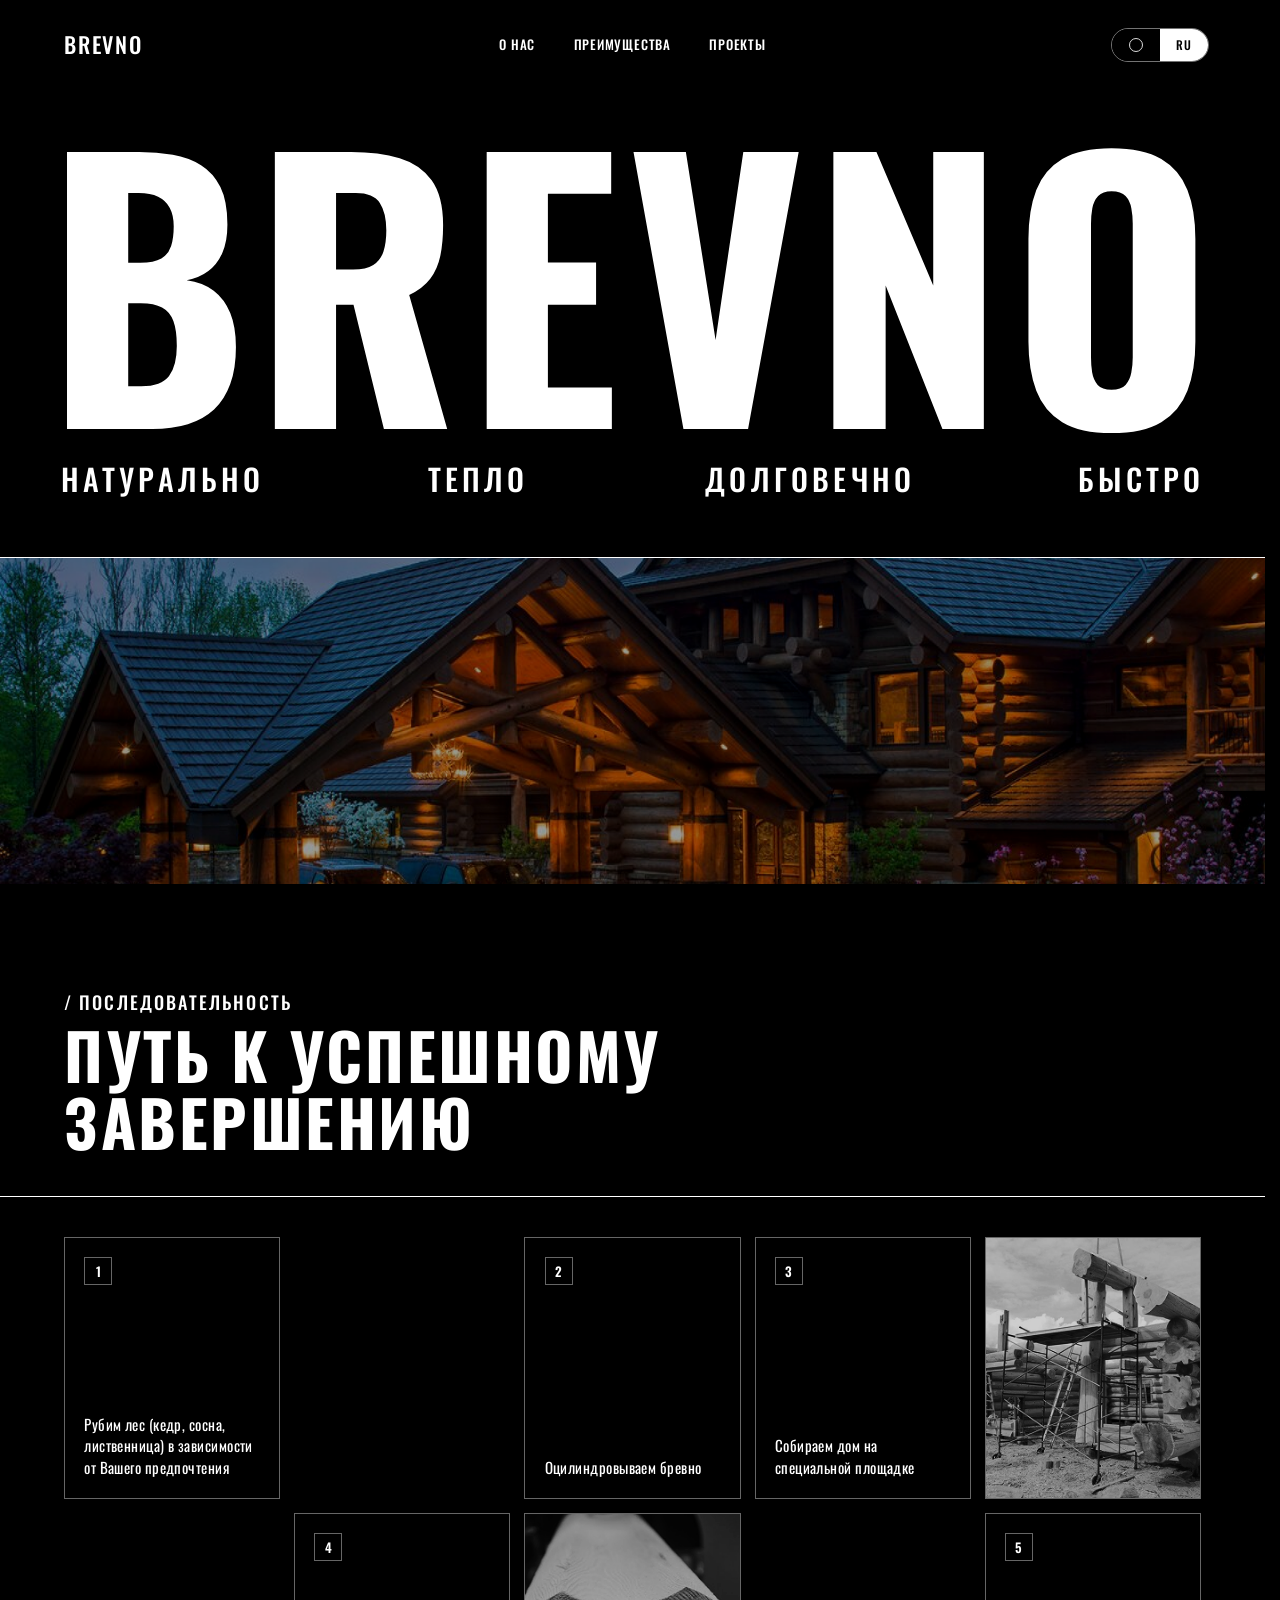
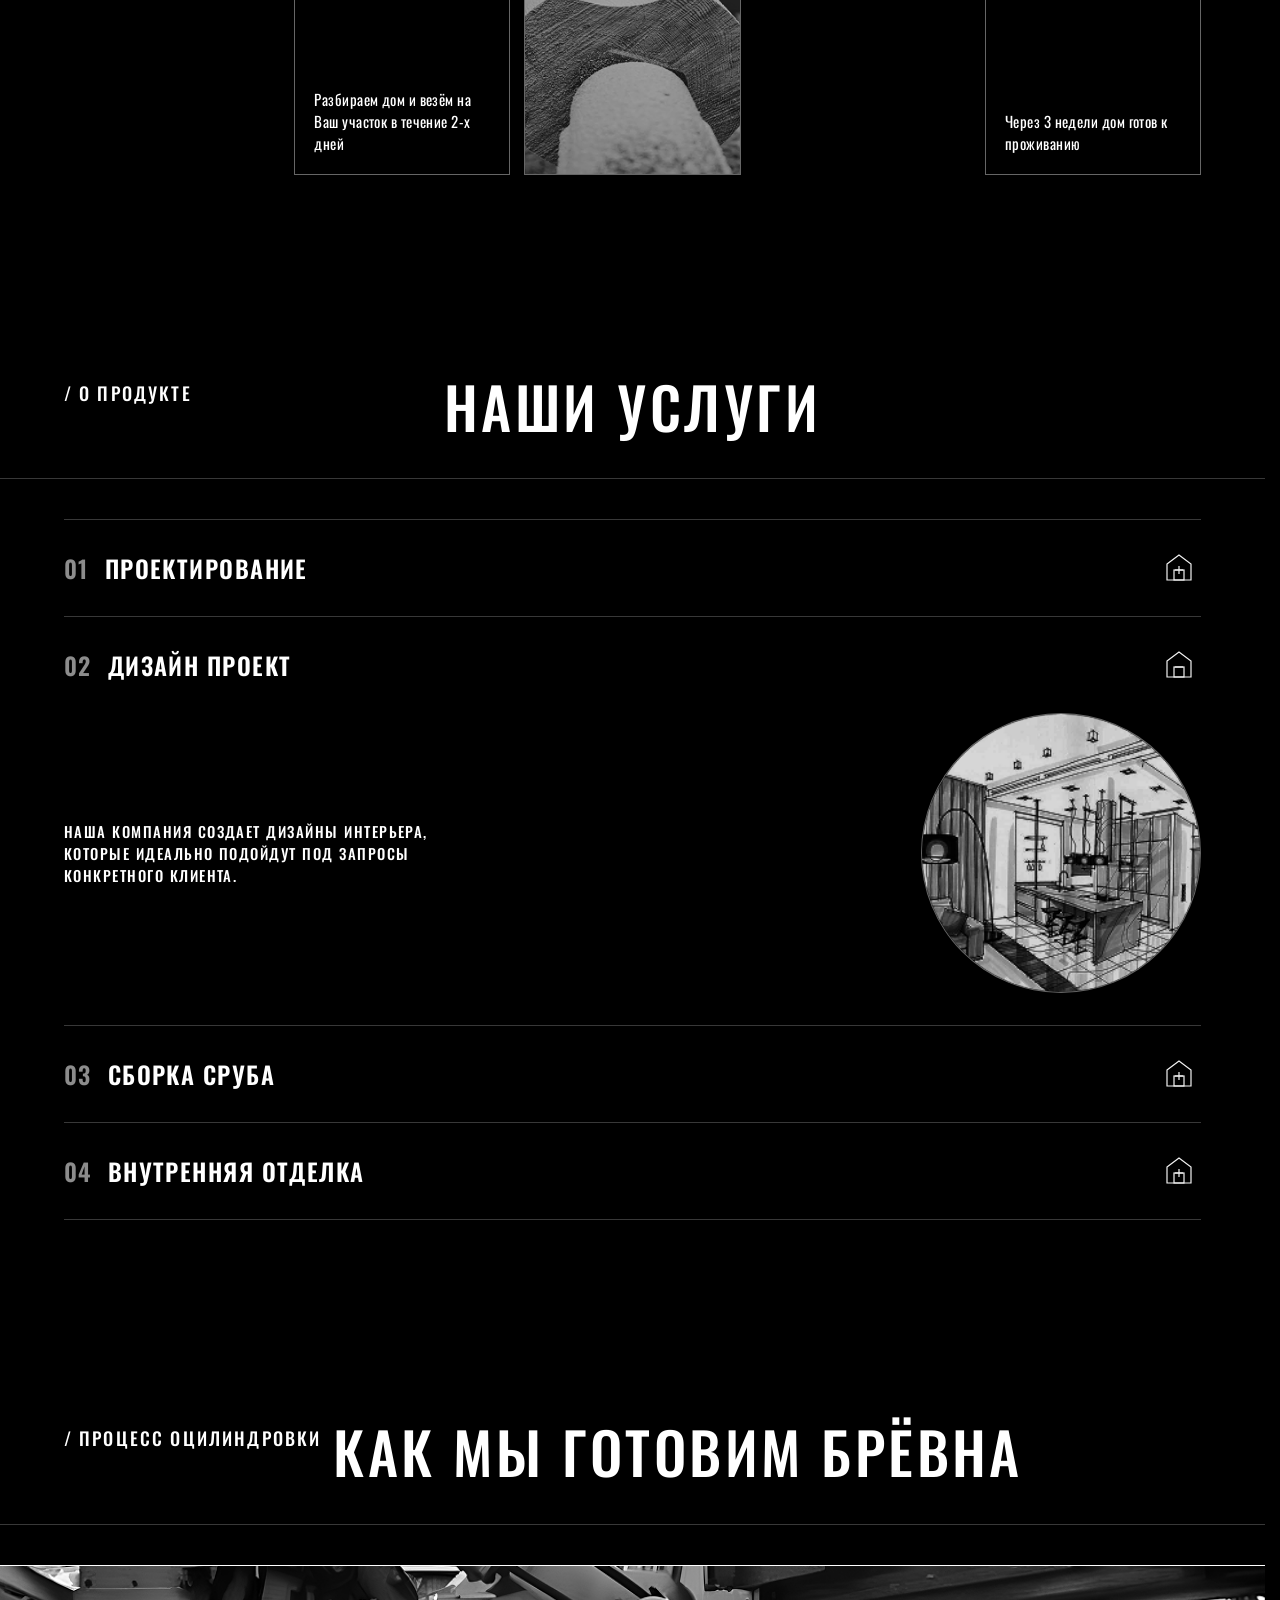
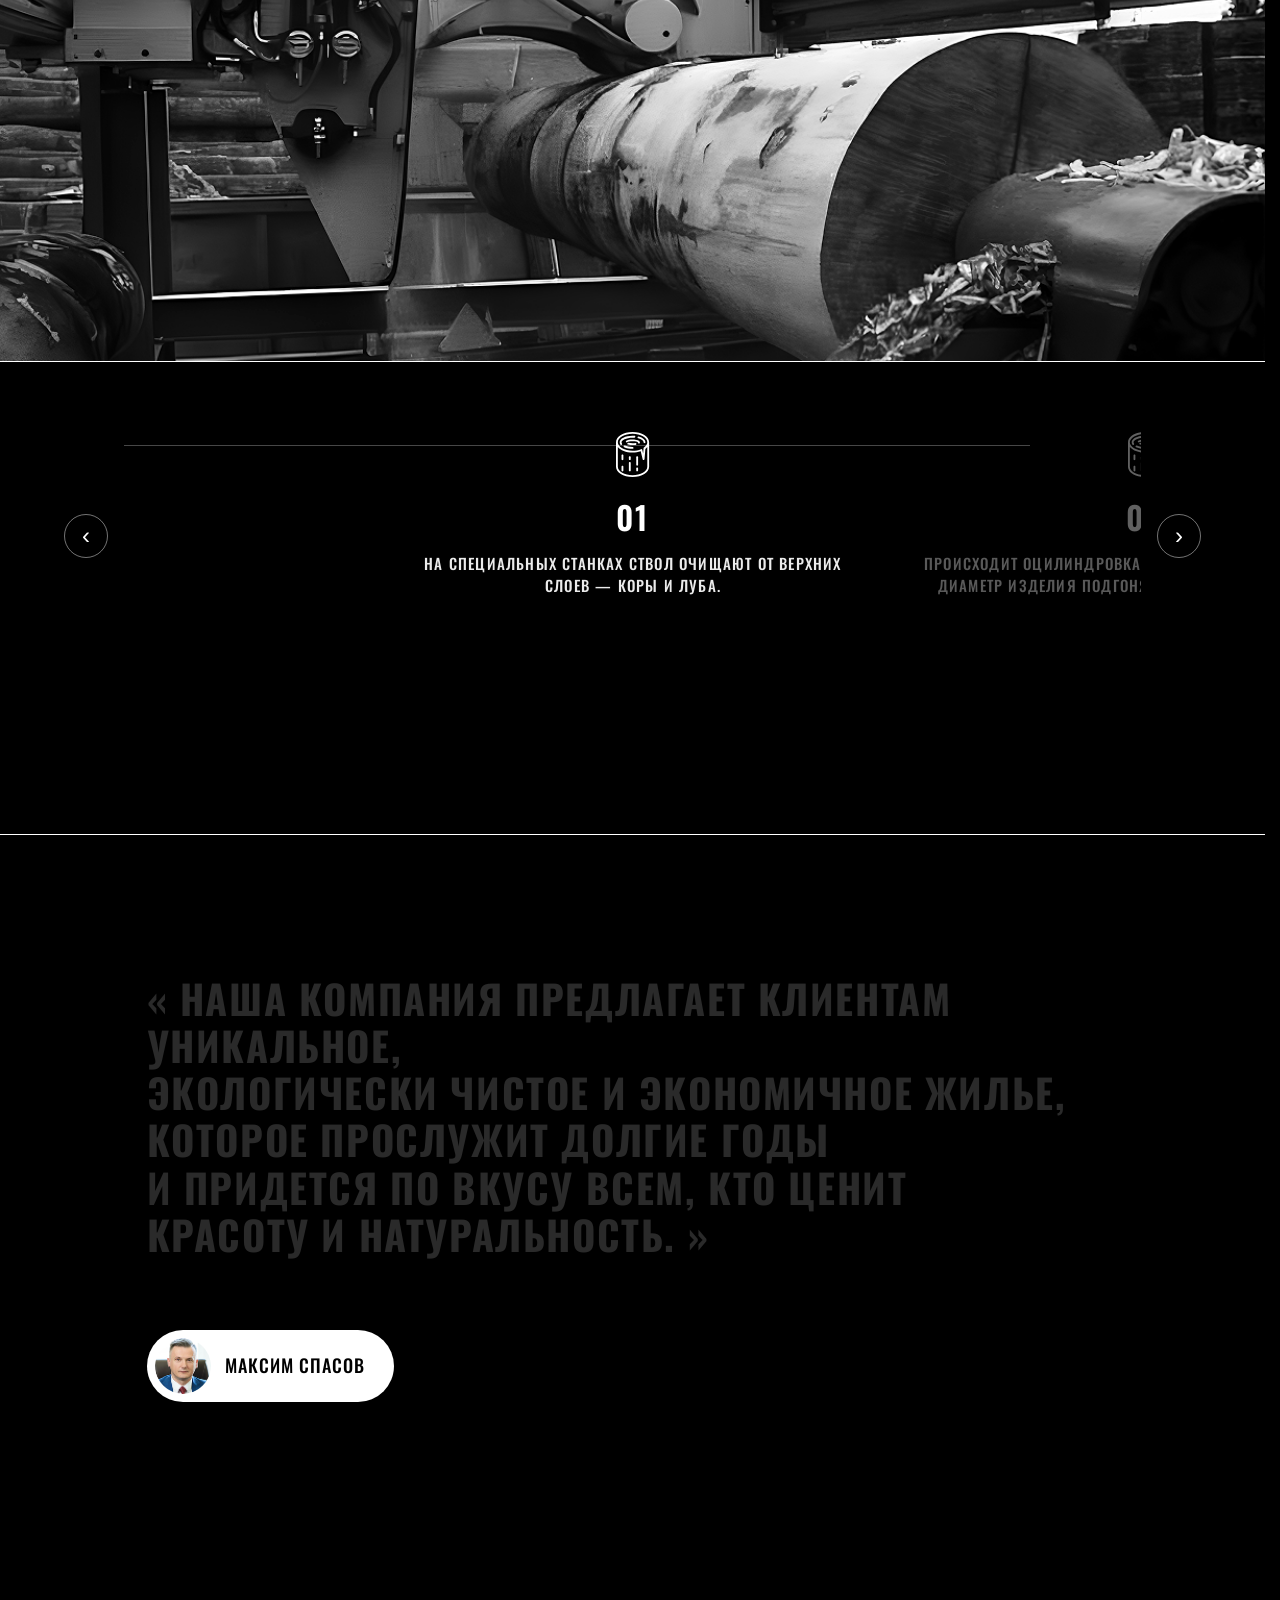
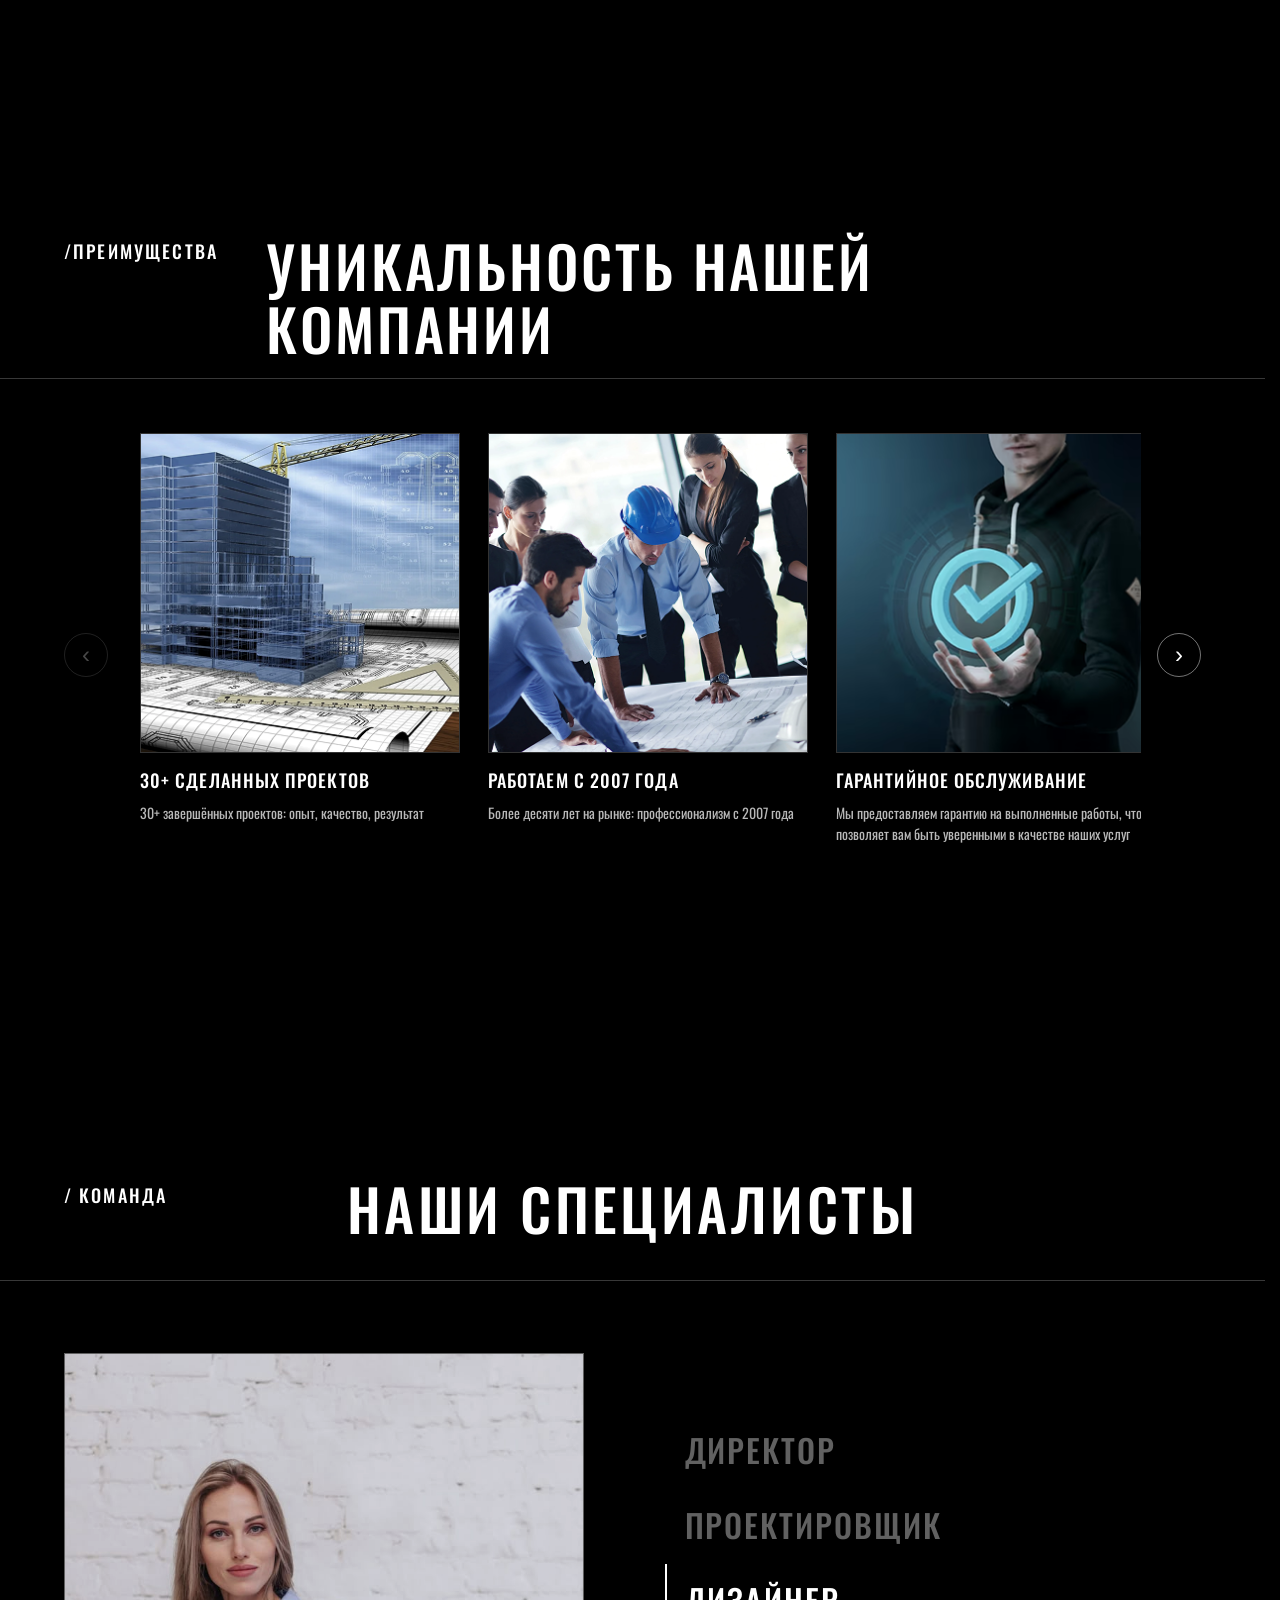
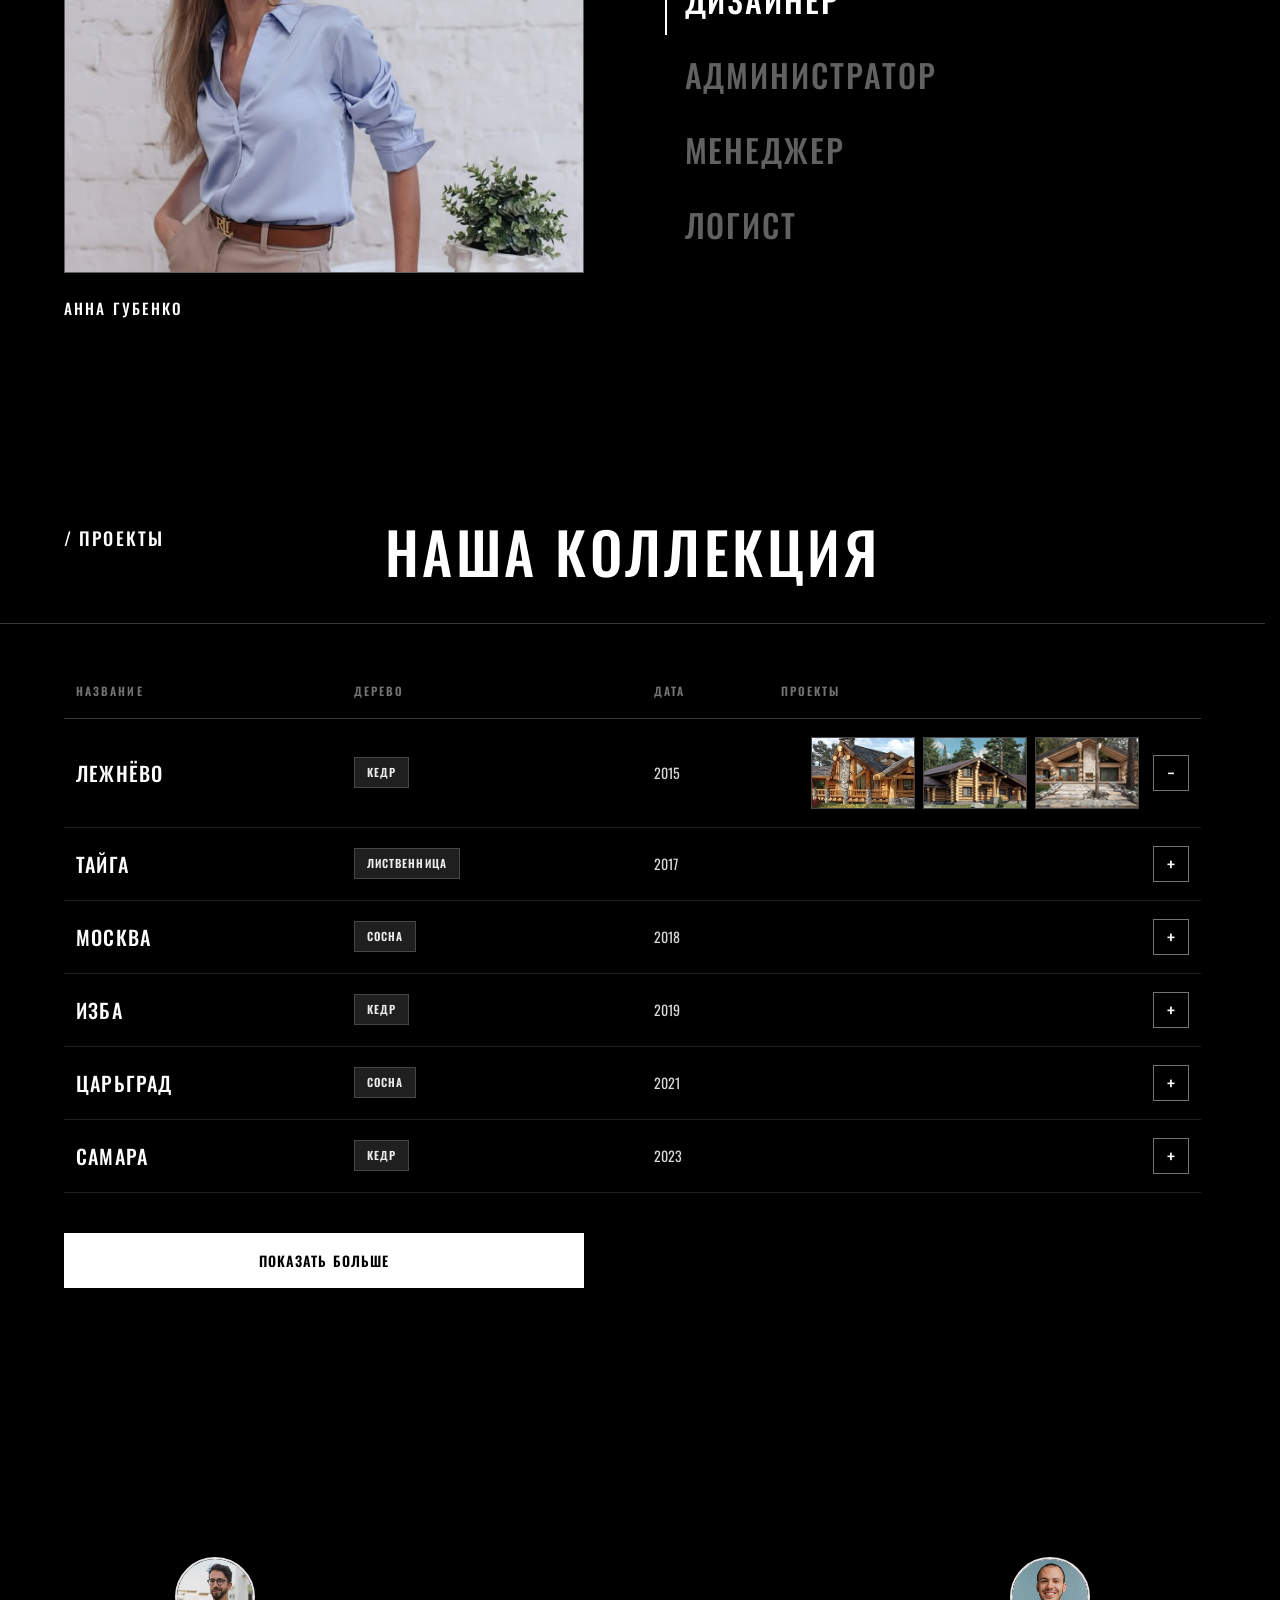
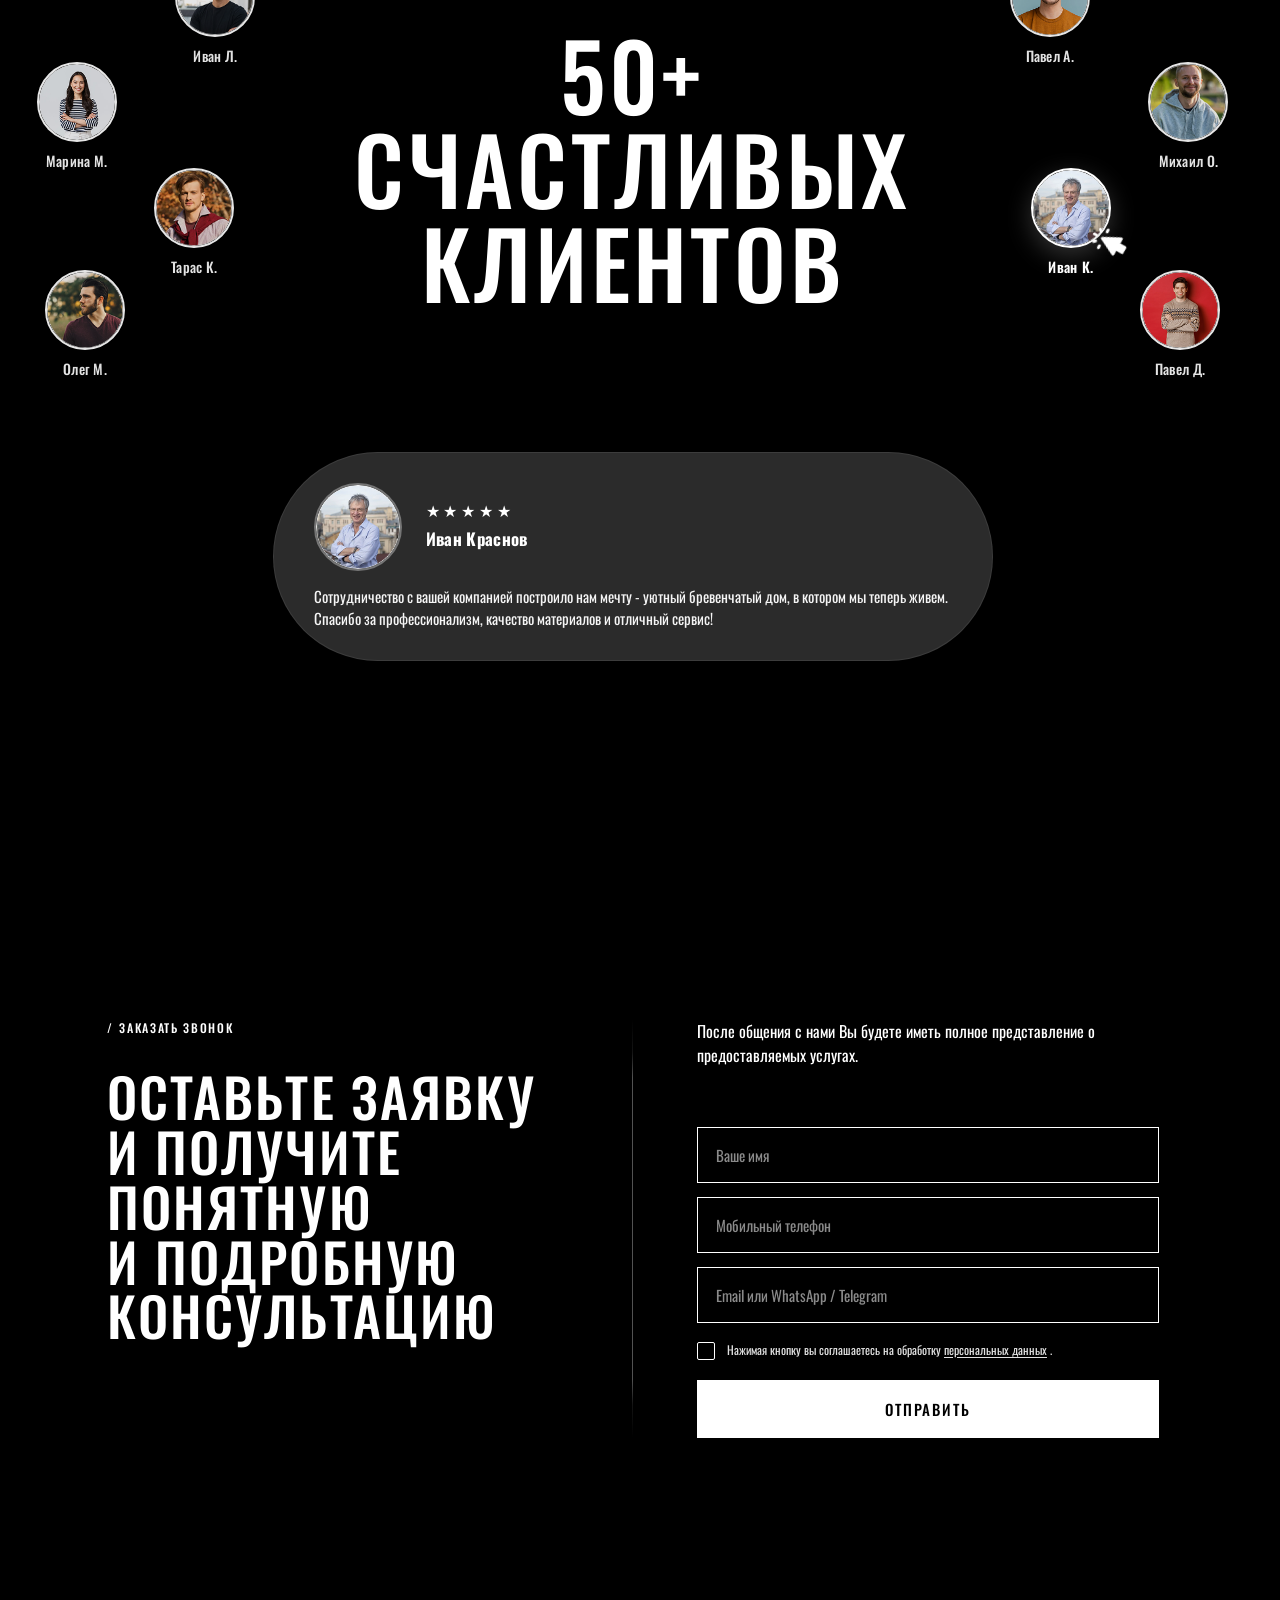
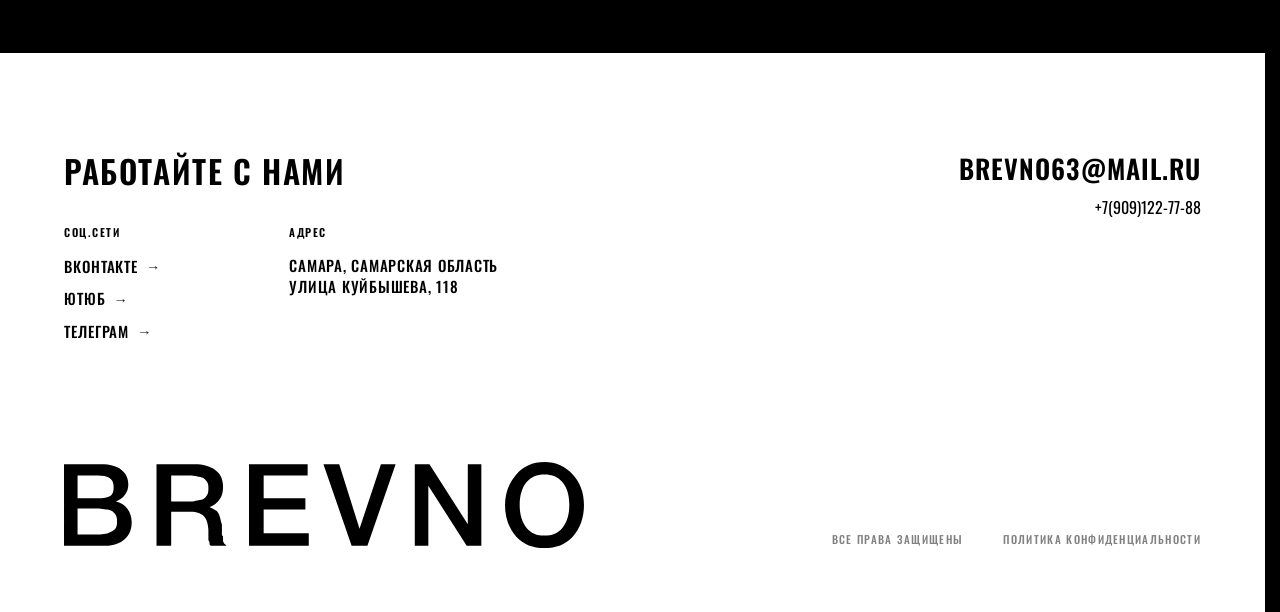
<file: index.html>
<!DOCTYPE html>
<html lang="ru">
<head>
  <meta charset="UTF-8" />
  <meta name="viewport" content="width=device-width, initial-scale=1.0, viewport-fit=cover" />
  <title>Brevno — дома из бруса и оцилиндрованного бревна</title>
  <!-- Макет Figma: https://www.figma.com/design/3cBoiMbZwjkKeHGmlboH6O/ node19433:2461 -->
  <!-- Кэш CSS/JS: при деплое поменяйте ?v= на то же новое значение в двух местах (ниже link + script). -->
  <link rel="preconnect" href="https://fonts.googleapis.com" />
  <link rel="preconnect" href="https://fonts.gstatic.com" crossorigin />
  <link href="https://fonts.googleapis.com/css2?family=Oswald:wght@400;500;600;700&display=swap" rel="stylesheet" />
  <link rel="stylesheet" href="css/style.css?v=20260431" />
</head>
<body>
  <section class="hero">
    <div class="hero__top">
      <header class="hero__header">
        <div class="header__inner container">
          <a class="logo logo--sm" href="#">BREVNO</a>
          <nav class="nav" id="primary-nav" aria-label="Основное меню">
            <button type="button" class="nav__close" id="navClose" aria-label="Закрыть меню">
              <span class="nav__close-icon" aria-hidden="true">
                <span></span>
                <span></span>
              </span>
            </button>
            <div class="nav__links">
              <a href="#about">О нас</a>
              <a href="#advantages">Преимущества</a>
              <a href="#collection">Проекты</a>
            </div>
            <button type="button" class="lang-toggle" id="langToggle" aria-pressed="false" aria-label="Переключить язык">
              <span class="lang-toggle__track">
                <span class="lang-toggle__slot" id="slotEn" data-lang="en">
                  <span class="lang-toggle__ring" aria-hidden="true"></span>
                  <span class="lang-toggle__label">En</span>
                </span>
                <span class="lang-toggle__slot is-active" id="slotRu" data-lang="ru">
                  <span class="lang-toggle__ring" aria-hidden="true"></span>
                  <span class="lang-toggle__label">Ru</span>
                </span>
              </span>
            </button>
          </nav>
          <div class="header__trailing">
            <button
              type="button"
              class="nav-toggle"
              id="navToggle"
              aria-controls="primary-nav"
              aria-expanded="false"
              aria-label="Открыть меню"
            >
              <span class="nav-toggle__lines" aria-hidden="true">
                <span></span>
                <span></span>
                <span></span>
              </span>
            </button>
          </div>
        </div>
      </header>
      <div class="hero__title-block container">
        <div class="hero__title-wrap">
          <h1 class="hero__title">BREVNO</h1>
          <div class="hero__keywords">
            <span data-i18n="kw1">НАТУРАЛЬНО</span>
            <span data-i18n="kw2">ТЕПЛО</span>
            <span data-i18n="kw3">ДОЛГОВЕЧНО</span>
            <span data-i18n="kw4">БЫСТРО</span>
          </div>
        </div>
      </div>
    </div>
    <div class="hero__image-wrap">
      <picture>
        <source media="(max-width: 767px)" srcset="images/MainPict.png" />
        <img
          src="images/Rectangle%2040135.png"
          alt=""
          class="hero__img"
          width="1920"
          height="1080"
          decoding="async"
          fetchpriority="high"
        />
      </picture>
    </div>
  </section>

  <section class="section section--process" id="about">
    <div class="container">
      <div class="section--process__intro">
        <p class="section__label section__label--on-dark">
          <span class="section__label-slash">/</span><span data-i18n="processLabel">ПОСЛЕДОВАТЕЛЬНОСТЬ</span>
        </p>
        <h2 class="section__heading section__heading--process">
          <span class="section__heading-line" data-i18n="processH1">ПУТЬ К УСПЕШНОМУ</span>
          <span class="section__heading-line" data-i18n="processH2">ЗАВЕРШЕНИЮ</span>
        </h2>
      </div>
    </div>
    <div class="divider"></div>
    <!-- Сетка 5×2: только карточки; пустые слоты — без DOM (чёрные промежутки через gap).
         r1: 1 · · 2 · 3 · фото | r2: · 4 · фото · · 5 -->
    <div class="container process">
      <div class="process__grid">
        <article class="process__cell process__cell--step process__cell--1">
          <span class="process__num">1</span>
          <p class="process__text" data-i18n="processStep1">Рубим лес (кедр, сосна, лиственница) в зависимости от Вашего предпочтения</p>
        </article>
        <article class="process__cell process__cell--step process__cell--2">
          <span class="process__num">2</span>
          <p class="process__text" data-i18n="processStep2">Оцилиндровываем бревно</p>
        </article>
        <article class="process__cell process__cell--step process__cell--3">
          <span class="process__num">3</span>
          <p class="process__text" data-i18n="processStep3">Собираем дом на специальной площадке</p>
        </article>
        <div class="process__cell process__cell--photo process__cell--photo-a">
          <img src="images/Rectangle%2040036.png" alt="" width="800" height="800" loading="lazy" decoding="async" />
        </div>
        <article class="process__cell process__cell--step process__cell--4">
          <span class="process__num">4</span>
          <p class="process__text" data-i18n="processStep4">Разбираем дом и везём на Ваш участок в течение 2-х дней</p>
        </article>
        <div class="process__cell process__cell--photo process__cell--photo-b">
          <img src="images/11.png" alt="" width="800" height="800" loading="lazy" decoding="async" />
        </div>
        <article class="process__cell process__cell--step process__cell--5">
          <span class="process__num">5</span>
          <p class="process__text" data-i18n="processStep5">Через 3 недели дом готов к проживанию</p>
        </article>
      </div>
    </div>
  </section>

  <section class="section section--services" id="services">
    <div class="container services-head">
      <p class="section__label section__label--on-dark services-head__label">
        <span class="section__label-slash">/</span><span data-i18n="productLabel">О ПРОДУКТЕ</span>
      </p>
      <h2 class="services-head__title" data-i18n="servicesHeading">НАШИ УСЛУГИ</h2>
      <span class="services-head__spacer" aria-hidden="true"></span>
    </div>
    <div class="divider divider--muted"></div>
    <div class="container">
      <div class="services-acc" id="servicesAcc">
        <details class="services-acc__item">
          <summary class="services-acc__summary">
            <span class="services-acc__heading"><span class="services-acc__num">01</span> ПРОЕКТИРОВАНИЕ</span>
            <span class="services-acc__house" aria-hidden="true">
              <svg class="services-acc__house-svg" width="44" height="44" viewBox="0 0 44 44" fill="none" xmlns="http://www.w3.org/2000/svg">
                <path d="M10 18L22 9L34 18V34H10V18Z" stroke="currentColor" stroke-width="1.2" stroke-linejoin="miter" />
                <rect x="17" y="24" width="10" height="10" stroke="currentColor" stroke-width="1.2" />
                <g class="services-acc__pm">
                  <line x1="22" y1="20" x2="22" y2="28" stroke="currentColor" stroke-width="1.2" class="services-acc__pm-v" />
                  <line x1="18" y1="24" x2="26" y2="24" stroke="currentColor" stroke-width="1.2" />
                </g>
              </svg>
            </span>
          </summary>
          <div class="services-acc__panel services-acc__panel--rich">
            <p class="services-acc__kicker">
              ИНДИВИДУАЛЬНЫЕ И ТИПОВЫЕ ПРОЕКТЫ: ПЛАНИРОВКИ, УЗЛЫ И КОМПЛЕКТАЦИЯ С УЧЁТОМ УЧАСТКА, КЛИМАТА И ВАШЕГО БЮДЖЕТА.
            </p>
            <div class="services-acc__ellipse">
              <img src="images/Проект.jpg" alt="" width="400" height="400" loading="lazy" decoding="async" />
            </div>
          </div>
        </details>

        <details class="services-acc__item" open>
          <summary class="services-acc__summary">
            <span class="services-acc__heading"><span class="services-acc__num">02</span> ДИЗАЙН ПРОЕКТ</span>
            <span class="services-acc__house" aria-hidden="true">
              <svg class="services-acc__house-svg" width="44" height="44" viewBox="0 0 44 44" fill="none" xmlns="http://www.w3.org/2000/svg">
                <path d="M10 18L22 9L34 18V34H10V18Z" stroke="currentColor" stroke-width="1.2" stroke-linejoin="miter" />
                <rect x="17" y="24" width="10" height="10" stroke="currentColor" stroke-width="1.2" />
                <g class="services-acc__pm">
                  <line x1="22" y1="20" x2="22" y2="28" stroke="currentColor" stroke-width="1.2" class="services-acc__pm-v" />
                  <line x1="18" y1="24" x2="26" y2="24" stroke="currentColor" stroke-width="1.2" />
                </g>
              </svg>
            </span>
          </summary>
          <div class="services-acc__panel services-acc__panel--rich">
            <p class="services-acc__kicker">
              НАША КОМПАНИЯ СОЗДАЕТ ДИЗАЙНЫ ИНТЕРЬЕРА, КОТОРЫЕ ИДЕАЛЬНО ПОДОЙДУТ ПОД ЗАПРОСЫ КОНКРЕТНОГО КЛИЕНТА.
            </p>
            <div class="services-acc__ellipse">
              <img src="images/дизайн.png" alt="" width="400" height="400" loading="lazy" decoding="async" />
            </div>
          </div>
        </details>

        <details class="services-acc__item">
          <summary class="services-acc__summary">
            <span class="services-acc__heading"><span class="services-acc__num">03</span> СБОРКА СРУБА</span>
            <span class="services-acc__house" aria-hidden="true">
              <svg class="services-acc__house-svg" width="44" height="44" viewBox="0 0 44 44" fill="none" xmlns="http://www.w3.org/2000/svg">
                <path d="M10 18L22 9L34 18V34H10V18Z" stroke="currentColor" stroke-width="1.2" stroke-linejoin="miter" />
                <rect x="17" y="24" width="10" height="10" stroke="currentColor" stroke-width="1.2" />
                <g class="services-acc__pm">
                  <line x1="22" y1="20" x2="22" y2="28" stroke="currentColor" stroke-width="1.2" class="services-acc__pm-v" />
                  <line x1="18" y1="24" x2="26" y2="24" stroke="currentColor" stroke-width="1.2" />
                </g>
              </svg>
            </span>
          </summary>
          <div class="services-acc__panel services-acc__panel--rich">
            <p class="services-acc__kicker">
              СБОРКА СРУБА НА ПЛОЩАДКЕ: СХОДНОСТЬ УЗЛОВ, ГЕОМЕТРИЯ СТЕН И МАРКИРОВКА КАЖДОГО БРЕВНА ПЕРЕД ОТГРУЗКОЙ НА УЧАСТОК.
            </p>
            <div class="services-acc__ellipse">
              <img src="images/сборка.webp" alt="" width="400" height="400" loading="lazy" decoding="async" />
            </div>
          </div>
        </details>

        <details class="services-acc__item">
          <summary class="services-acc__summary">
            <span class="services-acc__heading"><span class="services-acc__num">04</span> ВНУТРЕННЯЯ ОТДЕЛКА</span>
            <span class="services-acc__house" aria-hidden="true">
              <svg class="services-acc__house-svg" width="44" height="44" viewBox="0 0 44 44" fill="none" xmlns="http://www.w3.org/2000/svg">
                <path d="M10 18L22 9L34 18V34H10V18Z" stroke="currentColor" stroke-width="1.2" stroke-linejoin="miter" />
                <rect x="17" y="24" width="10" height="10" stroke="currentColor" stroke-width="1.2" />
                <g class="services-acc__pm">
                  <line x1="22" y1="20" x2="22" y2="28" stroke="currentColor" stroke-width="1.2" class="services-acc__pm-v" />
                  <line x1="18" y1="24" x2="26" y2="24" stroke="currentColor" stroke-width="1.2" />
                </g>
              </svg>
            </span>
          </summary>
          <div class="services-acc__panel services-acc__panel--rich">
            <p class="services-acc__kicker">
              ИНТЕРЬЕРЫ И ОТДЕЛКА С УЧЁТОМ ДЕРЕВА: ПОКРЫТИЯ, ИНЖЕНЕРИЯ И ДЕКОР В СОГЛАСОВАННЫЕ СРОКИ И ПОД ВАШ СТИЛЬ.
            </p>
            <div class="services-acc__ellipse">
              <img src="images/отделка.webp" alt="" width="400" height="400" loading="lazy" decoding="async" />
            </div>
          </div>
        </details>
      </div>
    </div>
  </section>

  <section class="section section--production" id="production">
    <div class="container production-head">
      <p class="section__label section__label--on-dark production-head__label">
        <span class="section__label-slash">/</span><span data-i18n="prodLabel">ПРОЦЕСС ОЦИЛИНДРОВКИ</span>
      </p>
      <h2 class="production-head__title" data-i18n="prodHeading">КАК МЫ ГОТОВИМ БРЁВНА</h2>
      <span class="production-head__spacer" aria-hidden="true"></span>
    </div>
    <div class="divider divider--muted"></div>
    <div class="production__hero">
      <img
        id="productionHeroImage"
        src="images/Оцилиндровка.png"
        alt=""
        width="1920"
        height="1080"
        loading="lazy"
        decoding="async"
        draggable="false"
      />
    </div>
    <div class="production-stepper-outer">
      <div
        class="production-stepper"
        id="productionStepper"
        role="region"
        aria-roledescription="карусель"
        aria-label="Этапы подготовки брёвен. Листайте горизонтально."
      >
        <div class="production-stepper__shell">
          <button type="button" class="production-stepper__arrow production-stepper__arrow--prev" id="productionPrev" aria-controls="productionViewport" aria-label="Предыдущий этап">
            <span aria-hidden="true">&#8249;</span>
          </button>
          <div class="production-stepper__viewport-col">
          <div class="production-stepper__viewport" id="productionViewport">
            <div class="production-stepper__track" id="productionTrack">
            <article class="production-slide is-active" data-step="1" data-hero-img="images/Оцилиндровка.png">
              <div class="production-slide__icon-row">
                <img class="production-slide__stump" src="images/Пенек.svg" alt="" width="30" height="40" decoding="async" draggable="false" />
              </div>
              <span class="production-slide__num">01</span>
              <p class="production-slide__text">
                НА СПЕЦИАЛЬНЫХ СТАНКАХ СТВОЛ ОЧИЩАЮТ ОТ ВЕРХНИХ СЛОЕВ — КОРЫ И ЛУБА.
              </p>
            </article>
            <article class="production-slide" data-step="2" data-hero-img="images/Оцилиндровка 1.jpg">
              <div class="production-slide__icon-row">
                <img class="production-slide__stump" src="images/Пенек.svg" alt="" width="30" height="40" decoding="async" draggable="false" />
              </div>
              <span class="production-slide__num">02</span>
              <p class="production-slide__text">
                ПРОИСХОДИТ ОЦИЛИНДРОВКА БРЕВНА, В ПРОЦЕССЕ КОТОРОЙ ДИАМЕТР ИЗДЕЛИЯ ПОДГОНЯЕТСЯ ПОД НУЖНЫЙ РАЗМЕР.
              </p>
            </article>
            <article class="production-slide" data-step="3" data-hero-img="images/Шлифовка.jpg">
              <div class="production-slide__icon-row">
                <img class="production-slide__stump" src="images/Пенек.svg" alt="" width="30" height="40" decoding="async" draggable="false" />
              </div>
              <span class="production-slide__num">03</span>
              <p class="production-slide__text">
                ЗАГОТОВКИ ШЛИФУЮТСЯ В НЕСКОЛЬКО ЭТАПОВ, ПОДВЕРГАЮТСЯ СУШКЕ.
              </p>
            </article>
            <article class="production-slide" data-step="4" data-hero-img="images/контроль геометрии.jpg">
              <div class="production-slide__icon-row">
                <img class="production-slide__stump" src="images/Пенек.svg" alt="" width="30" height="40" decoding="async" draggable="false" />
              </div>
              <span class="production-slide__num">04</span>
              <p class="production-slide__text">
                КОНТРОЛЬ ГЕОМЕТРИИ И ВЛАЖНОСТИ: ПРОФИЛЬ, ПАЗЫ И МАРКИРОВКА КАЖДОГО ЭЛЕМЕНТА ПЕРЕД УПАКОВКОЙ.
              </p>
            </article>
            <article class="production-slide" data-step="5" data-hero-img="images/домокомплект.jpg">
              <div class="production-slide__icon-row">
                <img class="production-slide__stump" src="images/Пенек.svg" alt="" width="30" height="40" decoding="async" draggable="false" />
              </div>
              <span class="production-slide__num">05</span>
              <p class="production-slide__text">
                УПАКОВКА ДОМОКОМПЛЕКТА, СОПРОВОДИТЕЛЬНАЯ ДОКУМЕНТАЦИЯ И ОТГРУЗКА НА ВАШ УЧАСТОК В СОГЛАСОВАННЫЕ СРОКИ.
              </p>
            </article>
            </div>
          </div>
          <p class="production-stepper__hint" id="productionSwipeHint" hidden>
            <span class="production-stepper__hint-arrow" aria-hidden="true"></span>
            <span class="production-stepper__hint-text" data-i18n="prodSwipeHint">Смахните влево — ещё этапы</span>
          </p>
          </div>
          <button type="button" class="production-stepper__arrow production-stepper__arrow--next" id="productionNext" aria-controls="productionViewport" aria-label="Следующий этап">
            <span aria-hidden="true">&#8250;</span>
          </button>
        </div>
      </div>
    </div>
  </section>

  <section class="section section--quote" id="quoteReveal">
    <div class="container quote">
      <blockquote class="quote__text">
        <span class="quote__line">« НАША КОМПАНИЯ ПРЕДЛАГАЕТ КЛИЕНТАМ УНИКАЛЬНОЕ,</span>
        <span class="quote__line">ЭКОЛОГИЧЕСКИ ЧИСТОЕ И ЭКОНОМИЧНОЕ ЖИЛЬЕ,</span>
        <span class="quote__line">КОТОРОЕ ПРОСЛУЖИТ ДОЛГИЕ ГОДЫ</span>
        <span class="quote__line">И ПРИДЕТСЯ ПО ВКУСУ ВСЕМ, КТО ЦЕНИТ</span>
        <span class="quote__line">КРАСОТУ И НАТУРАЛЬНОСТЬ. »</span>
      </blockquote>
      <div class="quote__badge">
        <img class="quote__badge-img" src="images/Спасов.png" alt="" width="56" height="56" loading="lazy" decoding="async" />
        <span class="quote__badge-name">МАКСИМ СПАСОВ</span>
      </div>
    </div>
  </section>

  <section class="section section--usp" id="advantages">
    <div class="container usp-head">
      <p class="section__label section__label--on-dark usp-head__label">
        <span class="section__label-slash">/</span><span data-i18n="uspLabel">ПРЕИМУЩЕСТВА</span>
      </p>
      <h2 class="usp-head__title">
        <span class="usp-head__title-line" data-i18n="uspHeadingLine1">УНИКАЛЬНОСТЬ НАШЕЙ</span>
        <span class="usp-head__title-line" data-i18n="uspHeadingLine2">КОМПАНИИ</span>
      </h2>
    </div>
    <div class="divider divider--muted"></div>
    <div class="usp-carousel-outer">
      <div class="usp-carousel" id="uspCarousel">
        <button type="button" class="usp-carousel__arrow usp-carousel__arrow--prev" id="uspPrev" aria-controls="uspViewport" aria-label="Предыдущая карточка">
          <span aria-hidden="true">&#8249;</span>
        </button>
        <div class="usp-carousel__viewport" id="uspViewport">
          <div class="usp-carousel__track" id="uspTrack">
            <article class="usp-card">
              <div class="usp-card__img">
                <img src="images/30%2B.png" alt="" width="400" height="400" loading="lazy" decoding="async" draggable="false" />
              </div>
              <h3 class="usp-card__title">30+ СДЕЛАННЫХ ПРОЕКТОВ</h3>
              <p class="usp-card__text">30+ завершённых проектов: опыт, качество, результат</p>
            </article>
            <article class="usp-card">
              <div class="usp-card__img">
                <img src="images/2007.png" alt="" width="400" height="400" loading="lazy" decoding="async" draggable="false" />
              </div>
              <h3 class="usp-card__title">РАБОТАЕМ С 2007 ГОДА</h3>
              <p class="usp-card__text">Более десяти лет на рынке: профессионализм с 2007 года</p>
            </article>
            <article class="usp-card">
              <div class="usp-card__img">
                <img src="images/Гарантия.png" alt="" width="400" height="400" loading="lazy" decoding="async" draggable="false" />
              </div>
              <h3 class="usp-card__title">ГАРАНТИЙНОЕ ОБСЛУЖИВАНИЕ</h3>
              <p class="usp-card__text">
                Мы предоставляем гарантию на выполненные работы, что позволяет вам быть уверенными в качестве наших услуг
              </p>
            </article>
            <article class="usp-card">
              <div class="usp-card__img">
                <img src="images/отделка-интерьер.png" alt="" width="1920" height="1080" loading="lazy" decoding="async" draggable="false" />
              </div>
              <h3 class="usp-card__title">УНИКАЛЬНЫЙ ДИЗАЙН</h3>
              <p class="usp-card__text">
                Компания по строительству бревенчатых домов может предложить клиентам индивидуальный дизайн, учитывая их пожелания и потребности.
              </p>
            </article>
          </div>
        </div>
        <button type="button" class="usp-carousel__arrow usp-carousel__arrow--next" id="uspNext" aria-controls="uspViewport" aria-label="Следующая карточка">
          <span aria-hidden="true">&#8250;</span>
        </button>
      </div>
    </div>
  </section>

  <section class="section section--team" id="team">
    <div class="container team-head">
      <p class="section__label section__label--on-dark team-head__label">
        <span class="section__label-slash">/</span><span data-i18n="teamLabel">КОМАНДА</span>
      </p>
      <h2 class="team-head__title" data-i18n="teamHeading">НАШИ СПЕЦИАЛИСТЫ</h2>
      <span class="team-head__spacer" aria-hidden="true"></span>
    </div>
    <div class="divider divider--muted"></div>
    <div class="container team">
      <div class="team__left">
        <div class="team__portrait" id="teamPortraitWrap">
          <img
            id="teamPortrait"
            src="images/Дизайнер.jpg"
            alt=""
            width="720"
            height="720"
            loading="lazy"
            decoding="async"
            draggable="false"
          />
        </div>
        <p class="team__name" id="teamName">АННА ГУБЕНКО</p>
      </div>
      <ul class="team__roles" id="teamRoles">
        <li>
          <button
            type="button"
            data-src="images/Директор.jpg"
            data-name="АЛЕКСАНДР СПАСОВ"
          >
            ДИРЕКТОР
          </button>
        </li>
        <li>
          <button
            type="button"
            data-src="images/Проектировщик.jpg"
            data-name="МАКСИМ МОРОЗОВ"
          >
            ПРОЕКТИРОВЩИК
          </button>
        </li>
        <li>
          <button
            type="button"
            data-src="images/Дизайнер.jpg"
            data-name="АННА ГУБЕНКО"
            class="is-active"
          >
            ДИЗАЙНЕР
          </button>
        </li>
        <li>
          <button
            type="button"
            data-src="images/Администратор.jpg"
            data-name="АЛЕКСЕЙ КРЫЛОВ"
          >
            АДМИНИСТРАТОР
          </button>
        </li>
        <li>
          <button
            type="button"
            data-src="images/Менеджер.jpg"
            data-name="ДМИТРИЙ СЕМЁНОВ"
          >
            МЕНЕДЖЕР
          </button>
        </li>
        <li>
          <button
            type="button"
            data-src="images/Логист.jpg"
            data-name="ИГОРЬ НИКИТИН"
          >
            ЛОГИСТ
          </button>
        </li>
      </ul>
    </div>
  </section>

  <section class="section section--catalog" id="collection">
    <div class="container catalog-head">
      <p class="section__label section__label--on-dark catalog-head__label">
        <span class="section__label-slash">/</span><span data-i18n="catLabel">ПРОЕКТЫ</span>
      </p>
      <h2 class="catalog-head__title" data-i18n="catHeading">НАША КОЛЛЕКЦИЯ</h2>
      <span class="catalog-head__spacer" aria-hidden="true"></span>
    </div>
    <div class="divider divider--muted"></div>
    <div class="container catalog">
      <table class="catalog__table">
        <thead>
          <tr>
            <th scope="col">Название</th>
            <th scope="col">Дерево</th>
            <th scope="col">Дата</th>
            <th scope="col">Проекты</th>
          </tr>
        </thead>
        <tbody id="catalogRows">
          <tr class="catalog-row is-open" data-catalog-row>
            <td class="catalog__name">Лежнёво</td>
            <td><span class="catalog__badge">Кедр</span></td>
            <td class="catalog__year">2015</td>
            <td class="catalog__cell-projects">
              <div class="catalog__project-inner">
                <div class="catalog__thumbs">
                  <img src="images/Дом%201.png" alt="" width="120" height="86" loading="lazy" decoding="async" />
                  <img src="images/Дом%202.png" alt="" width="120" height="86" loading="lazy" decoding="async" />
                  <img src="images/Дом%203.png" alt="" width="120" height="86" loading="lazy" decoding="async" />
                </div>
                <button type="button" class="catalog__toggle" aria-expanded="true" aria-label="Свернуть строку">
                  <span class="catalog__toggle-icon" aria-hidden="true">−</span>
                </button>
              </div>
            </td>
          </tr>
          <tr class="catalog-row" data-catalog-row>
            <td class="catalog__name">Тайга</td>
            <td><span class="catalog__badge">Лиственница</span></td>
            <td class="catalog__year">2017</td>
            <td class="catalog__cell-projects">
              <div class="catalog__project-inner">
                <div class="catalog__thumbs">
                  <img src="images/process-section.png" alt="" width="120" height="86" loading="lazy" decoding="async" />
                  <img src="images/Оцилиндровка.png" alt="" width="120" height="86" loading="lazy" decoding="async" />
                  <img src="images/сборка.webp" alt="" width="120" height="86" loading="lazy" decoding="async" />
                </div>
                <button type="button" class="catalog__toggle" aria-expanded="false" aria-label="Развернуть строку">
                  <span class="catalog__toggle-icon" aria-hidden="true">+</span>
                </button>
              </div>
            </td>
          </tr>
          <tr class="catalog-row" data-catalog-row>
            <td class="catalog__name">Москва</td>
            <td><span class="catalog__badge">Сосна</span></td>
            <td class="catalog__year">2018</td>
            <td class="catalog__cell-projects">
              <div class="catalog__project-inner">
                <div class="catalog__thumbs">
                  <img src="images/отделка.webp" alt="" width="120" height="86" loading="lazy" decoding="async" />
                  <img src="images/дизайн.png" alt="" width="120" height="86" loading="lazy" decoding="async" />
                  <img src="images/Проект.jpg" alt="" width="120" height="86" loading="lazy" decoding="async" />
                </div>
                <button type="button" class="catalog__toggle" aria-expanded="false" aria-label="Развернуть строку">
                  <span class="catalog__toggle-icon" aria-hidden="true">+</span>
                </button>
              </div>
            </td>
          </tr>
          <tr class="catalog-row" data-catalog-row>
            <td class="catalog__name">Изба</td>
            <td><span class="catalog__badge">Кедр</span></td>
            <td class="catalog__year">2019</td>
            <td class="catalog__cell-projects">
              <div class="catalog__project-inner">
                <div class="catalog__thumbs">
                  <img src="images/hero-full.png" alt="" width="120" height="86" loading="lazy" decoding="async" />
                  <img src="images/hero-top.png" alt="" width="120" height="86" loading="lazy" decoding="async" />
                  <img src="images/дизайн.png" alt="" width="120" height="86" loading="lazy" decoding="async" />
                </div>
                <button type="button" class="catalog__toggle" aria-expanded="false" aria-label="Развернуть строку">
                  <span class="catalog__toggle-icon" aria-hidden="true">+</span>
                </button>
              </div>
            </td>
          </tr>
          <tr class="catalog-row" data-catalog-row>
            <td class="catalog__name">Царьград</td>
            <td><span class="catalog__badge">Сосна</span></td>
            <td class="catalog__year">2021</td>
            <td class="catalog__cell-projects">
              <div class="catalog__project-inner">
                <div class="catalog__thumbs">
                  <img src="images/Гарантия.png" alt="" width="120" height="86" loading="lazy" decoding="async" />
                  <img src="images/Rectangle%2040036.png" alt="" width="120" height="86" loading="lazy" decoding="async" />
                  <img src="images/Rectangle%2040135.png" alt="" width="120" height="86" loading="lazy" decoding="async" />
                </div>
                <button type="button" class="catalog__toggle" aria-expanded="false" aria-label="Развернуть строку">
                  <span class="catalog__toggle-icon" aria-hidden="true">+</span>
                </button>
              </div>
            </td>
          </tr>
          <tr class="catalog-row" data-catalog-row>
            <td class="catalog__name">Самара</td>
            <td><span class="catalog__badge">Кедр</span></td>
            <td class="catalog__year">2023</td>
            <td class="catalog__cell-projects">
              <div class="catalog__project-inner">
                <div class="catalog__thumbs">
                  <img src="images/11.png" alt="" width="120" height="86" loading="lazy" decoding="async" />
                  <img src="images/30%2B.png" alt="" width="120" height="86" loading="lazy" decoding="async" />
                  <img src="images/2007.png" alt="" width="120" height="86" loading="lazy" decoding="async" />
                </div>
                <button type="button" class="catalog__toggle" aria-expanded="false" aria-label="Развернуть строку">
                  <span class="catalog__toggle-icon" aria-hidden="true">+</span>
                </button>
              </div>
            </td>
          </tr>
        </tbody>
      </table>
      <button type="button" class="btn btn--primary catalog__more" data-i18n="showMore">ПОКАЗАТЬ БОЛЬШЕ</button>
    </div>
  </section>

  <section class="section section--reviews" id="reviews" aria-labelledby="reviewsHeading">
    <div class="reviews-cloud container">
      <p class="reviews-hint-text sr-only" data-i18n="reviewsHint">Нажмите на портрет клиента, чтобы прочитать отзыв</p>
      <div class="reviews-layout">
        <div class="reviews-hero">
          <div class="reviews-hero__side reviews-hero__side--left">
            <button type="button" class="reviews-pick" data-review-index="0" aria-current="false" aria-label="Отзыв: Иван Л.">
              <span class="reviews-pick__fig">
                <img src="images/Ellipse%2050.png" alt="" width="80" height="80" loading="lazy" decoding="async" draggable="false" />
              </span>
              <span class="reviews-pick__name">Иван Л.</span>
            </button>
            <button type="button" class="reviews-pick" data-review-index="1" aria-current="false" aria-label="Отзыв: Марина М.">
              <span class="reviews-pick__fig">
                <img src="images/Ellipse%2052.png" alt="" width="80" height="80" loading="lazy" decoding="async" draggable="false" />
              </span>
              <span class="reviews-pick__name">Марина М.</span>
            </button>
            <button type="button" class="reviews-pick" data-review-index="2" aria-current="false" aria-label="Отзыв: Тарас К.">
              <span class="reviews-pick__fig">
                <img src="images/Ellipse%2051.png" alt="" width="80" height="80" loading="lazy" decoding="async" draggable="false" />
              </span>
              <span class="reviews-pick__name">Тарас К.</span>
            </button>
            <button type="button" class="reviews-pick" data-review-index="3" aria-current="false" aria-label="Отзыв: Олег М.">
              <span class="reviews-pick__fig">
                <img src="images/Ellipse%2053.png" alt="" width="80" height="80" loading="lazy" decoding="async" draggable="false" />
              </span>
              <span class="reviews-pick__name">Олег М.</span>
            </button>
          </div>

          <h2 class="reviews-head__title" id="reviewsHeading">
            <span class="reviews-head__line" data-i18n="reviewsLine1">50+</span>
            <span class="reviews-head__line" data-i18n="reviewsLine2">СЧАСТЛИВЫХ</span>
            <span class="reviews-head__line" data-i18n="reviewsLine3">КЛИЕНТОВ</span>
          </h2>

          <div class="reviews-hero__side reviews-hero__side--right">
            <button type="button" class="reviews-pick" data-review-index="4" aria-current="false" aria-label="Отзыв: Павел А.">
              <span class="reviews-pick__fig">
                <img src="images/Ellipse%2054.png" alt="" width="80" height="80" loading="lazy" decoding="async" draggable="false" />
              </span>
              <span class="reviews-pick__name">Павел А.</span>
            </button>
            <button type="button" class="reviews-pick" data-review-index="5" aria-current="false" aria-label="Отзыв: Михаил О.">
              <span class="reviews-pick__fig">
                <img src="images/Ellipse%2055.png" alt="" width="80" height="80" loading="lazy" decoding="async" draggable="false" />
              </span>
              <span class="reviews-pick__name">Михаил О.</span>
            </button>
            <button type="button" class="reviews-pick is-active" data-review-index="6" aria-current="true" aria-label="Отзыв: Иван Краснов">
              <span class="reviews-pick__fig">
                <img src="images/Ellipse%20553.png" alt="" width="80" height="80" loading="lazy" decoding="async" draggable="false" />
              </span>
              <span class="reviews-pick__name">Иван К.</span>
            </button>
            <button type="button" class="reviews-pick" data-review-index="7" aria-current="false" aria-label="Отзыв: Павел Д.">
              <span class="reviews-pick__fig">
                <img src="images/Ellipse%20555.png" alt="" width="80" height="80" loading="lazy" decoding="async" draggable="false" />
              </span>
              <span class="reviews-pick__name">Павел Д.</span>
            </button>
          </div>
          <span class="reviews-hint-arrow--picks" aria-hidden="true">
            <img src="images/Vector.svg" width="35" height="35" alt="" decoding="async" />
          </span>
        </div>
        <div class="reviews-featured" id="reviewsFeatured" role="region" aria-live="polite" aria-label="Выбранный отзыв">
          <div class="reviews-featured__top">
            <div class="reviews-featured__avatar-wrap">
              <img
                id="reviewsFeaturedImg"
                class="reviews-featured__avatar"
                src="images/Ellipse%20553.png"
                alt=""
                width="72"
                height="72"
                loading="lazy"
                decoding="async"
                draggable="false"
              />
            </div>
            <div class="reviews-featured__head">
              <div class="reviews-featured__stars" aria-hidden="true">
                <span>★</span><span>★</span><span>★</span><span>★</span><span>★</span>
              </div>
              <p class="reviews-featured__name" id="reviewsFeaturedName">Иван Краснов</p>
            </div>
          </div>
          <blockquote class="reviews-featured__quote" id="reviewsFeaturedQuote">
            Сотрудничество с вашей компанией построило нам мечту - уютный бревенчатый дом, в котором мы теперь живем. Спасибо за профессионализм, качество материалов и отличный сервис!
          </blockquote>
        </div>
      </div>
    </div>
  </section>

  <section class="section section--lead" id="contact" aria-labelledby="leadHeading">
    <div class="container lead">
      <div class="lead__col lead__col--left">
        <p class="lead__label">
          <span class="lead__label-slash">/</span><span data-i18n="leadLabel">ЗАКАЗАТЬ ЗВОНОК</span>
        </p>
        <h2 class="lead__title" id="leadHeading">
          <span class="lead__title-line" data-i18n="leadLine1">ОСТАВЬТЕ ЗАЯВКУ</span>
          <span class="lead__title-line" data-i18n="leadLine2">И ПОЛУЧИТЕ</span>
          <span class="lead__title-line" data-i18n="leadLine3">ПОНЯТНУЮ</span>
          <span class="lead__title-line" data-i18n="leadLine4">И ПОДРОБНУЮ</span>
          <span class="lead__title-line" data-i18n="leadLine5">КОНСУЛЬТАЦИЮ</span>
        </h2>
      </div>
      <div class="lead__divider" aria-hidden="true"></div>
      <div class="lead__col lead__col--right">
        <p class="lead__intro" data-i18n="leadIntro">
          После общения с нами Вы будете иметь полное представление о предоставляемых услугах.
        </p>
        <form class="lead__form" id="leadForm" novalidate>
          <p class="lead__form-status" id="leadFormStatus" role="status" aria-live="polite"></p>
          <label class="sr-only" for="leadName">Имя</label>
          <input
            id="leadName"
            name="name"
            type="text"
            data-i18n-placeholder="leadPhName"
            placeholder="Ваше имя"
            required
            autocomplete="name"
            maxlength="120"
          />
          <label class="sr-only" for="leadPhone">Телефон</label>
          <input
            id="leadPhone"
            name="phone"
            type="tel"
            data-i18n-placeholder="leadPhPhone"
            placeholder="Мобильный телефон"
            required
            autocomplete="tel"
            maxlength="32"
          />
          <label class="sr-only" for="leadContact">Контакт</label>
          <input
            id="leadContact"
            name="contact"
            type="text"
            data-i18n-placeholder="leadPhContact"
            placeholder="Email или WhatsApp / Telegram"
            autocomplete="email"
            maxlength="200"
          />
          <label class="lead__consent">
            <span class="lead__consent-box">
              <input type="checkbox" name="consent" value="yes" class="lead__consent-input" required />
              <span class="lead__consent-face" aria-hidden="true"></span>
            </span>
            <span class="lead__consent-text">
              <span data-i18n="leadConsentBefore">Нажимая кнопку вы соглашаетесь на обработку </span>
              <a
                href="privacy.html"
                class="lead__consent-link lead__consent-underline"
                data-i18n="leadConsentPrivacy"
                target="_blank"
                rel="noopener noreferrer"
                >персональных данных</a>
              <span data-i18n="leadConsentAfter">.</span>
            </span>
          </label>
          <button type="submit" class="lead__submit" id="leadSubmit" data-i18n="sendBtn">ОТПРАВИТЬ</button>
        </form>
      </div>
    </div>
  </section>

  <footer class="footer">
    <div class="container footer__top">
      <div class="footer__top-left">
        <p class="footer__kicker">РАБОТАЙТЕ С НАМИ</p>
        <div class="footer__cols">
          <div class="footer__block">
            <p class="footer__block-title">СОЦ.СЕТИ</p>
            <ul class="footer__links">
              <li>
                <a href="#" target="_blank" rel="noopener noreferrer">ВКОНТАКТЕ <span class="footer__arrow" aria-hidden="true">→</span></a>
              </li>
              <li>
                <a href="#" target="_blank" rel="noopener noreferrer">ЮТЮБ <span class="footer__arrow" aria-hidden="true">→</span></a>
              </li>
              <li>
                <a href="#" target="_blank" rel="noopener noreferrer">ТЕЛЕГРАМ <span class="footer__arrow" aria-hidden="true">→</span></a>
              </li>
            </ul>
          </div>
          <div class="footer__block">
            <p class="footer__block-title">АДРЕС</p>
            <p class="footer__address">
              САМАРА, САМАРСКАЯ ОБЛАСТЬ<br />
              УЛИЦА КУЙБЫШЕВА, 118
            </p>
          </div>
        </div>
      </div>
      <div class="footer__top-right">
        <a class="footer__email" href="mailto:brevno63@mail.ru">BREVNO63@MAIL.RU</a>
        <a class="footer__phone" href="tel:+79091227788">+7(909)122-77-88</a>
      </div>
    </div>
    <div class="container footer__bottom">
      <img
        class="footer__logo-img"
        src="images/BREVNO.svg"
        alt="Brevno"
        width="461"
        height="76"
        loading="lazy"
        decoding="async"
      />
      <div class="footer__legal">
        <span>ВСЕ ПРАВА ЗАЩИЩЕНЫ</span>
        <a href="privacy.html">ПОЛИТИКА КОНФИДЕНЦИАЛЬНОСТИ</a>
      </div>
    </div>
  </footer>

  <script src="js/main.js?v=20260428"></script>
</body>
</html>
</file>
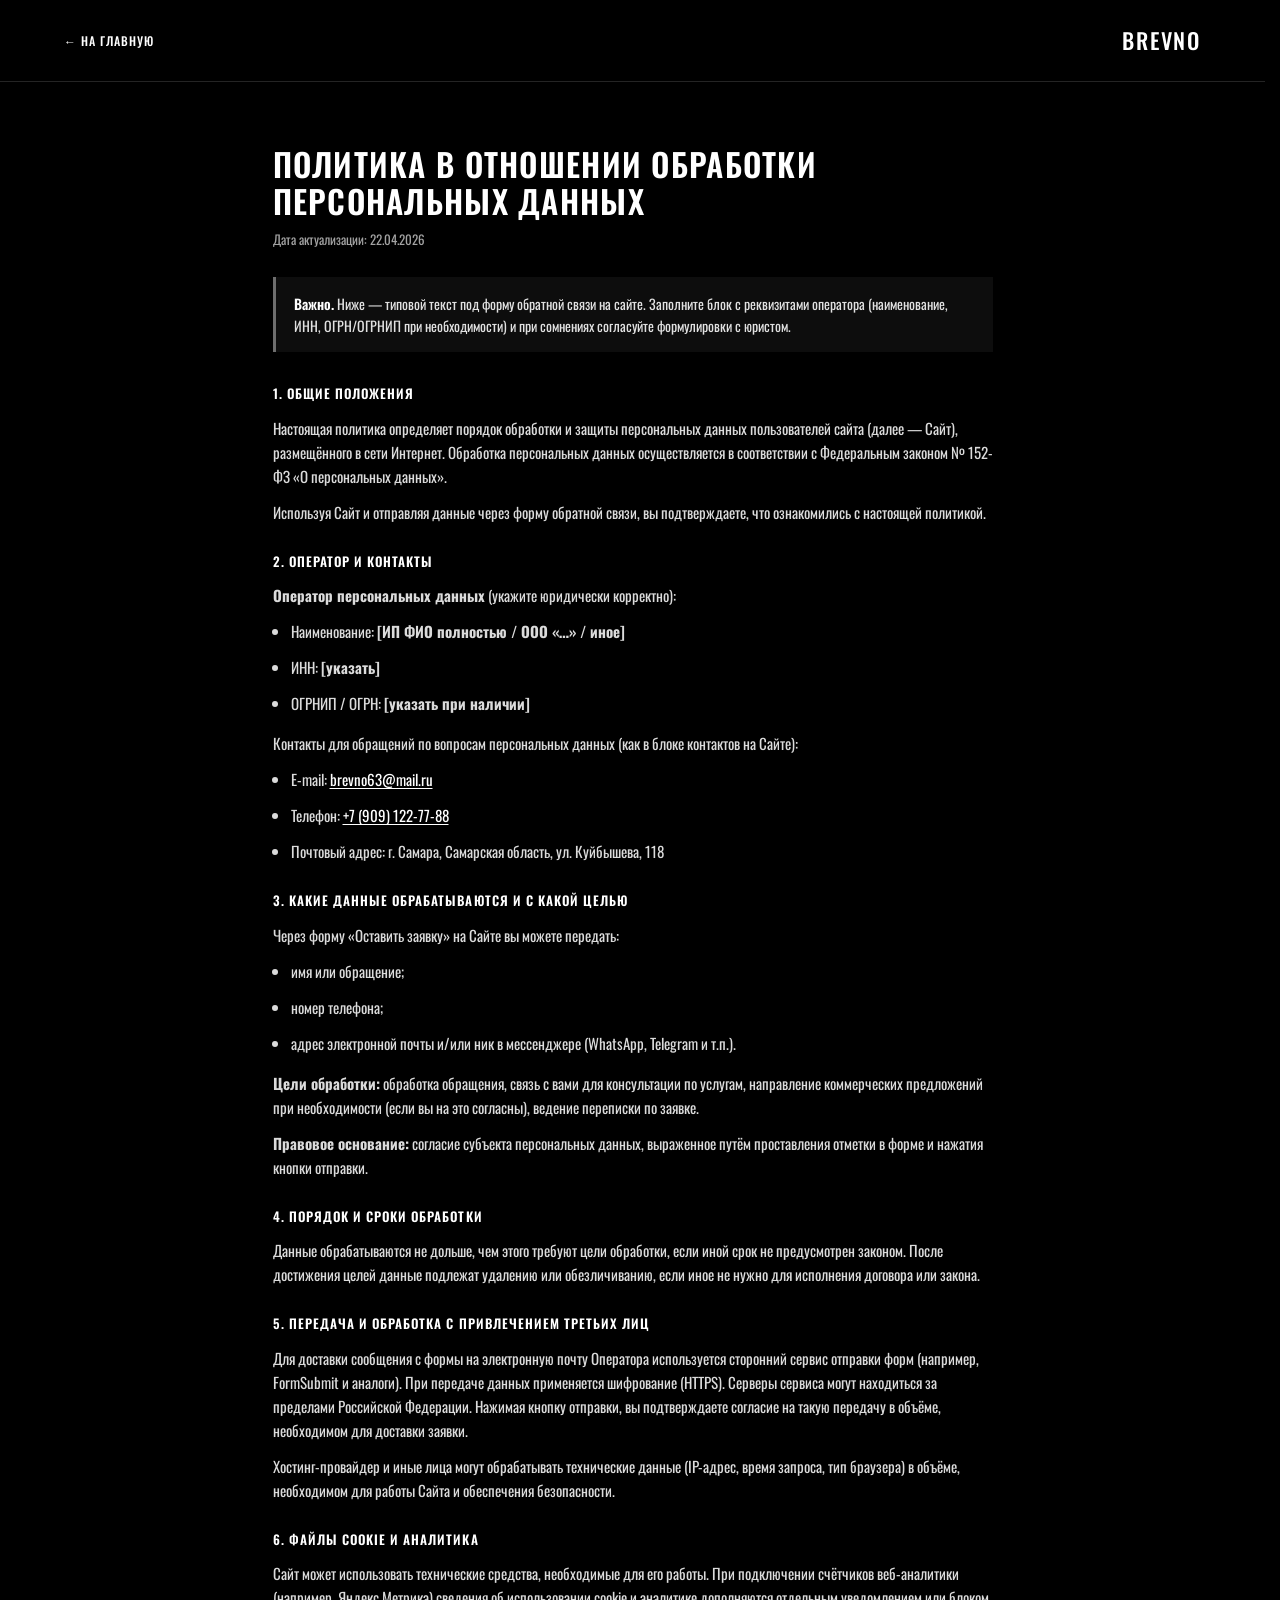
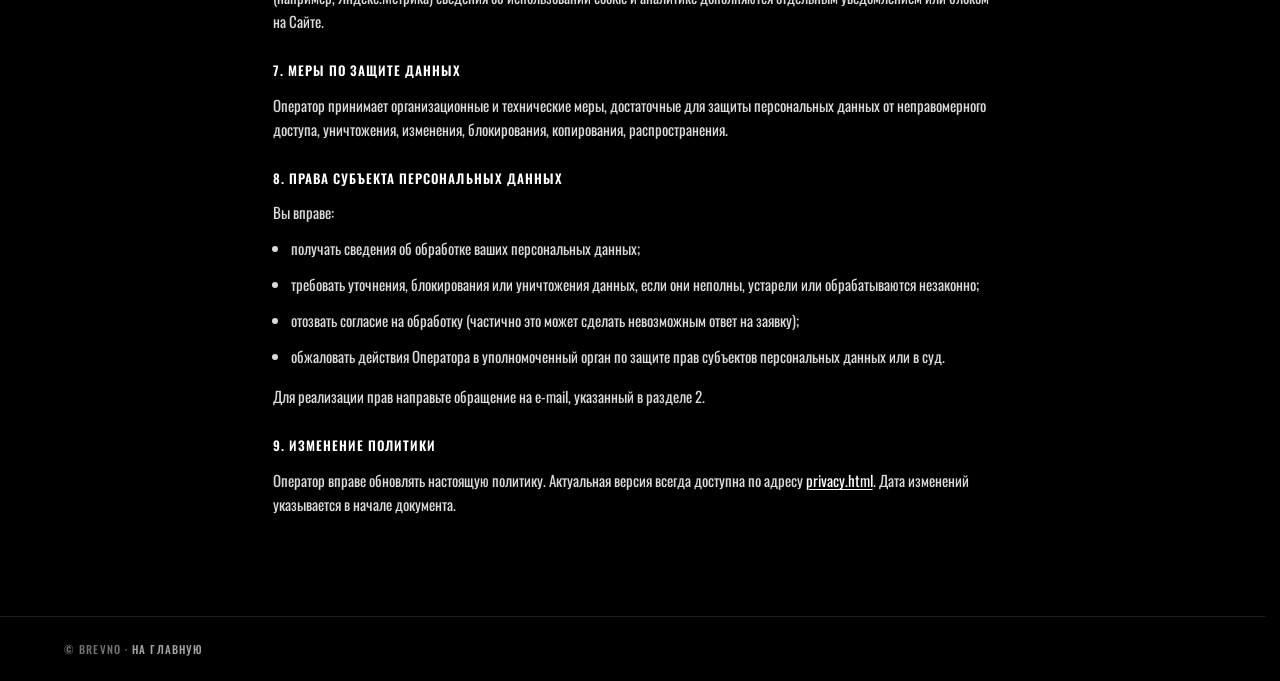
<file: privacy.html>
<!DOCTYPE html>
<html lang="ru">
<head>
  <meta charset="UTF-8" />
  <meta name="viewport" content="width=device-width, initial-scale=1.0, viewport-fit=cover" />
  <title>Политика конфиденциальности — Brevno</title>
  <link rel="preconnect" href="https://fonts.googleapis.com" />
  <link rel="preconnect" href="https://fonts.gstatic.com" crossorigin />
  <link href="https://fonts.googleapis.com/css2?family=Oswald:wght@400;500;600;700&display=swap" rel="stylesheet" />
  <link rel="stylesheet" href="css/style.css?v=20260427" />
</head>
<body class="legal-page-body">
  <header class="legal-page__header">
    <div class="container legal-page__bar">
      <a href="index.html" class="legal-page__back">← На главную</a>
      <a href="index.html" class="logo logo--sm">BREVNO</a>
    </div>
  </header>

  <main class="legal-page container">
    <h1 class="legal-page__title">Политика в отношении обработки персональных данных</h1>
    <p class="legal-page__updated">Дата актуализации: 22.04.2026</p>

    <div class="legal-page__note" role="note">
      <strong>Важно.</strong> Ниже — типовой текст под форму обратной связи на сайте. Заполните блок с реквизитами оператора (наименование, ИНН, ОГРН/ОГРНИП при необходимости) и при сомнениях согласуйте формулировки с юристом.
    </div>

    <section class="legal-page__section" id="s1">
      <h2>1. Общие положения</h2>
      <p>
        Настоящая политика определяет порядок обработки и защиты персональных данных пользователей сайта (далее — Сайт), размещённого в сети Интернет. Обработка персональных данных осуществляется в соответствии с Федеральным законом № 152-ФЗ «О персональных данных».
      </p>
      <p>
        Используя Сайт и отправляя данные через форму обратной связи, вы подтверждаете, что ознакомились с настоящей политикой.
      </p>
    </section>

    <section class="legal-page__section" id="s2">
      <h2>2. Оператор и контакты</h2>
      <p><strong>Оператор персональных данных</strong> (укажите юридически корректно):</p>
      <ul>
        <li>Наименование: <strong>[ИП ФИО полностью / ООО «…» / иное]</strong></li>
        <li>ИНН: <strong>[указать]</strong></li>
        <li>ОГРНИП / ОГРН: <strong>[указать при наличии]</strong></li>
      </ul>
      <p>Контакты для обращений по вопросам персональных данных (как в блоке контактов на Сайте):</p>
      <ul>
        <li>E-mail: <a href="mailto:brevno63@mail.ru">brevno63@mail.ru</a></li>
        <li>Телефон: <a href="tel:+79091227788">+7 (909) 122-77-88</a></li>
        <li>Почтовый адрес: г. Самара, Самарская область, ул. Куйбышева, 118</li>
      </ul>
    </section>

    <section class="legal-page__section" id="s3">
      <h2>3. Какие данные обрабатываются и с какой целью</h2>
      <p>Через форму «Оставить заявку» на Сайте вы можете передать:</p>
      <ul>
        <li>имя или обращение;</li>
        <li>номер телефона;</li>
        <li>адрес электронной почты и/или ник в мессенджере (WhatsApp, Telegram и т.п.).</li>
      </ul>
      <p><strong>Цели обработки:</strong> обработка обращения, связь с вами для консультации по услугам, направление коммерческих предложений при необходимости (если вы на это согласны), ведение переписки по заявке.</p>
      <p><strong>Правовое основание:</strong> согласие субъекта персональных данных, выраженное путём проставления отметки в форме и нажатия кнопки отправки.</p>
    </section>

    <section class="legal-page__section" id="s4">
      <h2>4. Порядок и сроки обработки</h2>
      <p>
        Данные обрабатываются не дольше, чем этого требуют цели обработки, если иной срок не предусмотрен законом. После достижения целей данные подлежат удалению или обезличиванию, если иное не нужно для исполнения договора или закона.
      </p>
    </section>

    <section class="legal-page__section" id="s5">
      <h2>5. Передача и обработка с привлечением третьих лиц</h2>
      <p>
        Для доставки сообщения с формы на электронную почту Оператора используется сторонний сервис отправки форм (например, FormSubmit и аналоги). При передаче данных применяется шифрование (HTTPS). Серверы сервиса могут находиться за пределами Российской Федерации. Нажимая кнопку отправки, вы подтверждаете согласие на такую передачу в объёме, необходимом для доставки заявки.
      </p>
      <p>
        Хостинг-провайдер и иные лица могут обрабатывать технические данные (IP-адрес, время запроса, тип браузера) в объёме, необходимом для работы Сайта и обеспечения безопасности.
      </p>
    </section>

    <section class="legal-page__section" id="s6">
      <h2>6. Файлы cookie и аналитика</h2>
      <p>
        Сайт может использовать технические средства, необходимые для его работы. При подключении счётчиков веб-аналитики (например, Яндекс.Метрика) сведения об использовании cookie и аналитике дополняются отдельным уведомлением или блоком на Сайте.
      </p>
    </section>

    <section class="legal-page__section" id="s7">
      <h2>7. Меры по защите данных</h2>
      <p>
        Оператор принимает организационные и технические меры, достаточные для защиты персональных данных от неправомерного доступа, уничтожения, изменения, блокирования, копирования, распространения.
      </p>
    </section>

    <section class="legal-page__section" id="s8">
      <h2>8. Права субъекта персональных данных</h2>
      <p>Вы вправе:</p>
      <ul>
        <li>получать сведения об обработке ваших персональных данных;</li>
        <li>требовать уточнения, блокирования или уничтожения данных, если они неполны, устарели или обрабатываются незаконно;</li>
        <li>отозвать согласие на обработку (частично это может сделать невозможным ответ на заявку);</li>
        <li>обжаловать действия Оператора в уполномоченный орган по защите прав субъектов персональных данных или в суд.</li>
      </ul>
      <p>Для реализации прав направьте обращение на e-mail, указанный в разделе 2.</p>
    </section>

    <section class="legal-page__section" id="s9">
      <h2>9. Изменение политики</h2>
      <p>
        Оператор вправе обновлять настоящую политику. Актуальная версия всегда доступна по адресу <a href="privacy.html">privacy.html</a>. Дата изменений указывается в начале документа.
      </p>
    </section>
  </main>

  <footer class="legal-page__footer">
    <div class="container">
      <p class="legal-page__footer-copy">© Brevno · <a href="index.html">На главную</a></p>
    </div>
  </footer>
</body>
</html>
</file>
<file: css/style.css>
/* Brevno landing — dark minimal grid (сетка ориентир: фрейм 1920 из Figma) */
:root {
  --bg: #000000;
  --fg: #ffffff;
  --muted: #a3a3a3;
  --line: 1px solid rgba(255, 255, 255, 0.35);
  --line-strong: 1px solid #ffffff;
  --surface: #1a1a1a;
  --page-max: 1920px;
  --gutter: clamp(24px, 5vw, 80px);
  --font-display: "Oswald", Impact, sans-serif;
  --font-body: "Oswald", Impact, sans-serif;
}

*,
*::before,
*::after {
  box-sizing: border-box;
}

html {
  scroll-behavior: smooth;
  overflow-x: hidden;
  scrollbar-gutter: stable;
  -webkit-text-size-adjust: 100%;
  text-size-adjust: 100%;
}

body {
  margin: 0;
  padding: env(safe-area-inset-top, 0) env(safe-area-inset-right, 0)
    env(safe-area-inset-bottom, 0) env(safe-area-inset-left, 0);
  background: var(--bg);
  color: var(--fg);
  font-family: var(--font-body);
  font-size: 15px;
  line-height: 1.5;
  -webkit-font-smoothing: antialiased;
  overflow-x: hidden;
}

img {
  max-width: 100%;
  height: auto;
  display: block;
}

a {
  color: inherit;
  text-decoration: none;
}

a:hover {
  opacity: 0.85;
}

.container {
  width: 100%;
  max-width: var(--page-max);
  margin: 0 auto;
  padding: 0 max(var(--gutter), env(safe-area-inset-right, 0px)) 0
    max(var(--gutter), env(safe-area-inset-left, 0px));
}

.sr-only {
  position: absolute;
  width: 1px;
  height: 1px;
  padding: 0;
  margin: -1px;
  overflow: hidden;
  clip: rect(0, 0, 0, 0);
  white-space: nowrap;
  border: 0;
}

/* Hero top: шапка + заголовок (макет Figma, Oswald) */
.hero__top {
  display: flex;
  flex-direction: column;
  min-height: min(52vh, 640px);
  background: var(--bg);
}

.hero__header {
  position: relative;
  z-index: 2;
  padding: clamp(20px, 3vw, 28px) 0 0;
}

.header__inner {
  position: relative;
  display: grid;
  grid-template-columns: 1fr auto 1fr;
  align-items: center;
  gap: 16px;
}

.header__trailing {
  display: flex;
  align-items: center;
  justify-content: flex-end;
  gap: 12px;
  grid-column: 3;
  justify-self: end;
}

.logo {
  font-family: var(--font-display);
  font-size: clamp(1.125rem, 1.8vw, 1.375rem);
  font-weight: 500;
  letter-spacing: 0.08em;
  text-transform: uppercase;
}

.logo--sm {
  color: var(--fg);
}

.logo--dark {
  font-size: clamp(2.5rem, 6vw, 4rem);
  color: #000;
  display: block;
  text-align: center;
}

.nav {
  display: flex;
  flex-direction: row;
  flex-wrap: nowrap;
  align-items: center;
  justify-content: center;
  gap: clamp(20px, 3vw, 36px);
  font-family: var(--font-display);
  font-size: 13px;
  font-weight: 500;
  text-transform: uppercase;
  letter-spacing: 0.06em;
  justify-self: center;
  grid-column: 2;
}

.nav__links {
  display: flex;
  flex-wrap: wrap;
  align-items: center;
  justify-content: center;
  gap: clamp(16px, 3vw, 40px);
}

.nav__links a {
  cursor: pointer;
}

.nav__close {
  display: none;
}

.nav__close-icon {
  position: relative;
  display: block;
  width: 22px;
  height: 22px;
}

.nav__close-icon span {
  position: absolute;
  left: 0;
  top: 50%;
  width: 100%;
  height: 2px;
  margin-top: -1px;
  background: currentColor;
  border-radius: 1px;
}

.nav__close-icon span:first-child {
  transform: rotate(45deg);
}

.nav__close-icon span:last-child {
  transform: rotate(-45deg);
}

/* Затемнение фона при открытом мобильном меню (элемент создаётся в main.js) */
.nav-backdrop {
  position: fixed;
  inset: 0;
  z-index: 518;
  background: rgba(0, 0, 0, 0.52);
  opacity: 0;
  visibility: hidden;
  pointer-events: none;
  transition: opacity 0.32s ease, visibility 0.32s;
}

body.is-nav-open .nav-backdrop {
  opacity: 1;
  visibility: visible;
  pointer-events: auto;
}

@media (min-width: 768px) {
  .nav-backdrop {
    display: none !important;
  }
}

/* Полноэкранное меню само перекрывает страницу — оверлей не нужен и на iOS даёт «мутность» */
@media (max-width: 767px) {
  .nav-backdrop {
    display: none !important;
    visibility: hidden !important;
    pointer-events: none !important;
  }
}

.header__inner .logo {
  justify-self: start;
}

.header__inner .lang-toggle {
  flex-shrink: 0;
}

@media (min-width: 768px) {
  .header__inner .nav .lang-toggle {
    position: absolute;
    top: 50%;
    right: calc(44px + 12px);
    transform: translateY(-50%);
    z-index: 3;
  }
}

/* Кнопка меню: только узкие экраны (правила открытия — в @media ниже) */
.nav-toggle {
  display: none;
  box-sizing: border-box;
  width: 44px;
  height: 44px;
  padding: 0;
  align-items: center;
  justify-content: center;
  border: 1px solid rgba(255, 255, 255, 0.45);
  border-radius: 8px;
  background: transparent;
  color: var(--fg);
  cursor: pointer;
  transition: background 0.2s ease, border-color 0.2s ease;
}

.nav-toggle:hover {
  background: rgba(255, 255, 255, 0.08);
}

.nav-toggle:focus-visible {
  outline: 2px solid #fff;
  outline-offset: 2px;
}

.nav-toggle__lines {
  display: flex;
  flex-direction: column;
  justify-content: center;
  gap: 5px;
  width: 20px;
}

.nav-toggle__lines > span {
  display: block;
  height: 2px;
  background: currentColor;
  border-radius: 1px;
  transition: transform 0.25s ease, opacity 0.2s ease;
}

body.is-nav-open .nav-toggle__lines span:nth-child(1) {
  transform: translateY(7px) rotate(45deg);
}

body.is-nav-open .nav-toggle__lines span:nth-child(2) {
  opacity: 0;
}

body.is-nav-open .nav-toggle__lines span:nth-child(3) {
  transform: translateY(-7px) rotate(-45deg);
}

@media (prefers-reduced-motion: reduce) {
  .nav-toggle__lines > span,
  body.is-nav-open .nav-toggle__lines span:nth-child(1),
  body.is-nav-open .nav-toggle__lines span:nth-child(3) {
    transition: none;
  }
}

.lang-toggle {
  background: transparent;
  border: none;
  padding: 0;
  cursor: pointer;
  font: inherit;
  color: var(--fg);
}

.lang-toggle__track {
  display: inline-flex;
  align-items: stretch;
  border: 1px solid rgba(255, 255, 255, 0.45);
  border-radius: 999px;
  overflow: hidden;
}

.lang-toggle__slot {
  position: relative;
  display: inline-flex;
  align-items: center;
  justify-content: center;
  min-width: 48px;
  min-height: 32px;
  padding: 0 14px;
  font-family: var(--font-display);
  font-size: 12px;
  font-weight: 500;
  letter-spacing: 0.06em;
  text-transform: uppercase;
  background: var(--bg);
  color: var(--fg);
  transition: background 0.15s ease, color 0.15s ease;
}

.lang-toggle__slot.is-active {
  background: var(--fg);
  color: #000;
}

.lang-toggle__ring {
  display: none;
  width: 14px;
  height: 14px;
  border: 1px solid rgba(255, 255, 255, 0.85);
  border-radius: 50%;
  box-sizing: border-box;
}

.lang-toggle__label {
  display: none;
}

.lang-toggle__slot.is-active .lang-toggle__label {
  display: block;
}

.lang-toggle__slot:not(.is-active) .lang-toggle__ring {
  display: block;
}

/* Hero */
.hero {
  padding-top: 0;
}

.hero__title-block {
  position: relative;
  z-index: 0;
  flex: 1;
  display: flex;
  flex-direction: column;
  justify-content: center;
  align-items: center;
  padding: clamp(24px, 5vw, 72px) 0 clamp(28px, 5vw, 56px);
  text-align: center;
}

/* Ширина строки слов = ширине «BREVNO», слова растянуты с промежутками */
.hero__title-wrap {
  display: flex;
  flex-direction: column;
  align-items: stretch;
  width: fit-content;
  max-width: 100%;
  margin-inline: auto;
}

/* Макет: «BREVNO» до 513px на ширине фрейма ~1920px (513 / 1920 × 100 ≈ 26.72vw) */
.hero__title {
  margin: 0;
  font-family: var(--font-display);
  font-size: clamp(3rem, 26.72vw, 513px);
  font-weight: 700;
  line-height: 0.88;
  letter-spacing: 0.02em;
  text-transform: uppercase;
  white-space: nowrap;
}

.hero__keywords {
  display: flex;
  flex-wrap: nowrap;
  justify-content: space-between;
  column-gap: clamp(8px, 1.5vw, 28px);
  margin-top: 30px;
  width: 100%;
  box-sizing: border-box;
  padding-inline: 0.02em;
  font-family: var(--font-display);
  font-size: 30px;
  font-weight: 500;
  letter-spacing: 0.14em;
  text-transform: uppercase;
}

.hero__keywords span {
  flex: 0 1 auto;
  text-align: center;
  min-width: 0;
}

/* Выровнять с оптикой «BREVNO»: первое слово — к B (чуть правее), последнее — к O (чуть левее) */
.hero__keywords span:first-child {
  transform: translateX(clamp(12px, 1.05vw, 24px));
}

.hero__keywords span:last-child {
  transform: translateX(calc(-1 * clamp(12px, 1.05vw, 24px)));
}


.hero__image-wrap {
  width: 100%;
  border-top: var(--line-strong);
}

.hero__img {
  width: 100%;
  height: auto;
  object-fit: cover;
  max-height: min(78vh, 960px);
  object-position: center;
  filter: contrast(1.02);
}

/* Sections */
.section {
  padding: clamp(56px, 8vw, 100px) 0;
}

.section__label {
  margin: 0 0 8px;
  font-family: var(--font-display);
  font-size: 18px;
  font-weight: 500;
  line-height: 1.1;
  letter-spacing: 0.12em;
  text-transform: uppercase;
  color: var(--muted);
}

.section__label-slash {
  margin-right: 6px;
  color: var(--fg);
}

/* Подписи с «/» чуть ниже, чтобы не «высовывались» над основным заголовком */
.section__label:has(.section__label-slash) {
  padding-top: 0.48em;
}

/* Подписи «/ КАТЕГОРИЯ» в шапках (3 колонки) — слэш и слово в одну строку */
.services-head__label,
.production-head__label,
.usp-head__label,
.team-head__label,
.catalog-head__label {
  justify-self: start;
  margin: 0;
  display: inline-flex;
  align-items: center;
  flex-wrap: nowrap;
  white-space: nowrap;
}

.services-head__title,
.production-head__title,
.usp-head__title,
.team-head__title,
.catalog-head__title {
  font-size: clamp(28px, 4.5vw, 60px);
  line-height: 1.1;
  font-weight: 500;
}

.section__heading {
  margin: 0;
  font-family: var(--font-display);
  font-size: clamp(2rem, 4.6vw, 3.75rem);
  font-weight: 500;
  letter-spacing: 0.045em;
  line-height: 1.02;
}

.section__heading--center {
  text-align: center;
}

/* Без 100vw: на Windows полоса прокрутки даёт лишние ~15px и страница «уезжает» вправо */
.divider {
  height: 0;
  border: none;
  border-top: var(--line-strong);
  margin: clamp(24px, 4vw, 40px) 0;
  width: 100%;
  box-sizing: border-box;
}

.divider--muted {
  border-top-color: rgba(255, 255, 255, 0.22);
}

.section--process {
  --process-gap: clamp(8px, 1.15vw, 14px);
  --process-line: 1px solid rgba(255, 255, 255, 0.4);
  --process-grid-max: 1520px;
  background: #000;
  overflow-x: clip;
  max-width: 100%;
}

.section--process__intro {
  text-align: left;
}

.section__label--on-dark {
  color: var(--fg);
}

.section__heading--process {
  font-size: clamp(2.25rem, 5vw, 4.25rem);
  font-weight: 700;
  text-transform: uppercase;
  letter-spacing: 0.04em;
  line-height: 1.06;
  max-width: 22ch;
}

.section__heading--process .section__heading-line {
  display: block;
}

/* Process grid — 5×2: карточки с обводкой, между ними отступ (gap), без пустых блоков */
.process__grid {
  display: grid;
  grid-template-columns: repeat(5, minmax(0, 1fr));
  grid-template-rows: repeat(2, minmax(0, 1fr));
  gap: var(--process-gap);
  background: transparent;
  border: none;
  min-height: clamp(340px, 42vw, 560px);
  aspect-ratio: 5 / 2;
  width: 100%;
  max-width: min(100%, var(--process-grid-max));
  min-width: 0;
  margin-inline: auto;
  box-sizing: border-box;
}

.process__cell {
  position: relative;
  background: var(--bg);
  min-width: 0;
  min-height: 0;
  box-sizing: border-box;
}

.process__cell--step {
  padding: clamp(14px, 1.5vw, 20px);
  display: flex;
  flex-direction: column;
  justify-content: space-between;
  align-items: flex-start;
  gap: 12px;
  border: var(--process-line);
}

.process__cell--photo {
  position: relative;
  padding: 0;
  overflow: hidden;
  background: var(--bg);
  min-height: 0;
  border: var(--process-line);
}

.process__cell--photo img {
  position: absolute;
  inset: 0;
  width: 100%;
  height: 100%;
  min-width: 0;
  object-fit: cover;
  filter: grayscale(1) contrast(1.05);
}

.process__cell--1 {
  grid-column: 1;
  grid-row: 1;
}

.process__cell--2 {
  grid-column: 3;
  grid-row: 1;
}

.process__cell--3 {
  grid-column: 4;
  grid-row: 1;
}

.process__cell--photo-a {
  grid-column: 5;
  grid-row: 1;
}

.process__cell--4 {
  grid-column: 2;
  grid-row: 2;
}

.process__cell--photo-b {
  grid-column: 3;
  grid-row: 2;
}

.process__cell--5 {
  grid-column: 5;
  grid-row: 2;
}

.section--process .process__num {
  font-family: var(--font-display);
}

/* Квадрат вокруг цифры: только обводка 1px white 40%, без заливки */
.process__num {
  display: inline-flex;
  align-items: center;
  justify-content: center;
  flex-shrink: 0;
  width: 28px;
  height: 28px;
  box-sizing: border-box;
  padding: 0;
  background: transparent;
  color: var(--fg);
  border: 1px solid rgba(255, 255, 255, 0.4);
  border-radius: 0;
  font-size: 13px;
  font-weight: 600;
  line-height: 1;
  letter-spacing: 0;
}

.section--process .process__text {
  font-family: var(--font-display);
  font-size: clamp(13px, 0.22vw + 12.5px, 15px);
  font-weight: 400;
  letter-spacing: 0.03em;
  line-height: 1.45;
}

.process__text {
  margin: 0;
  margin-top: auto;
  width: 100%;
  max-width: none;
  font-size: clamp(13px, 0.35vw + 12px, 15px);
  line-height: 1.45;
  color: var(--fg);
  overflow-wrap: break-word;
  hyphens: auto;
}

@media (max-width: 900px) {
  .process__grid {
    grid-template-columns: 1fr;
    grid-template-rows: none;
    aspect-ratio: auto;
    min-height: 0;
  }

  .process__cell--1,
  .process__cell--2,
  .process__cell--3,
  .process__cell--photo-a,
  .process__cell--4,
  .process__cell--photo-b,
  .process__cell--5 {
    grid-column: 1;
    grid-row: auto;
  }

  .process__cell--photo-a,
  .process__cell--photo-b {
    min-height: 220px;
  }

  .process__cell {
    min-height: 140px;
  }
}

/* Services — макет: /О ПРОДУКТЕ слева, заголовок по центру, аккордеон */
.section--services {
  background: #000;
}

.services-head {
  display: grid;
  grid-template-columns: 1fr auto 1fr;
  align-items: start;
  gap: 12px;
}

.services-head__title {
  grid-column: 2;
  margin: 0;
  font-family: var(--font-display);
  letter-spacing: 0.06em;
  text-transform: uppercase;
  text-align: center;
}

.services-head__spacer {
  grid-column: 3;
}

.services-acc {
  border-top: 1px solid rgba(255, 255, 255, 0.22);
}

.services-acc__item {
  border-bottom: 1px solid rgba(255, 255, 255, 0.22);
}

.services-acc__summary {
  display: flex;
  align-items: center;
  justify-content: space-between;
  gap: 20px;
  list-style: none;
  cursor: pointer;
  padding: clamp(18px, 2.5vw, 26px) 0;
  font-family: var(--font-display);
  font-size: clamp(1.125rem, 2.2vw, 1.5rem);
  font-weight: 600;
  letter-spacing: 0.06em;
  text-transform: uppercase;
  color: var(--fg);
}

.services-acc__summary::-webkit-details-marker {
  display: none;
}

.services-acc__summary::marker {
  content: "";
}

.services-acc__heading {
  flex: 1;
  text-align: left;
}

.services-acc__num {
  display: inline-block;
  margin-right: 0.35em;
  font-weight: 600;
  color: rgba(255, 255, 255, 0.55);
}

.services-acc__house {
  flex-shrink: 0;
  color: var(--fg);
  opacity: 0.95;
}

.services-acc__house-svg {
  display: block;
}

.services-acc__item[open] .services-acc__pm-v {
  opacity: 0;
}

.services-acc__panel {
  padding: 0 0 clamp(20px, 3vw, 32px);
}

.services-acc__lead {
  margin: 0;
  max-width: 60ch;
  font-size: 14px;
  line-height: 1.5;
  color: rgba(255, 255, 255, 0.72);
}

.services-acc__panel--rich {
  display: flex;
  flex-wrap: wrap;
  align-items: center;
  justify-content: space-between;
  gap: clamp(24px, 5vw, 48px);
}

.services-acc__kicker {
  flex: 1 1 280px;
  margin: 0;
  max-width: 52ch;
  font-family: var(--font-display);
  font-size: clamp(12px, 1.15vw, 15px);
  font-weight: 500;
  letter-spacing: 0.1em;
  line-height: 1.5;
  text-transform: uppercase;
  color: var(--fg);
}

.services-acc__ellipse {
  flex: 0 0 auto;
  width: clamp(200px, 32vw, 280px);
  aspect-ratio: 1;
  border-radius: 50%;
  overflow: hidden;
  border: 1px solid rgba(255, 255, 255, 0.35);
  background: #111;
}

.services-acc__ellipse img {
  width: 100%;
  height: 100%;
  object-fit: cover;
  filter: grayscale(1) contrast(1.05);
}

@media (max-width: 768px) {
  .services-head {
    grid-template-columns: 1fr;
    text-align: center;
  }

  .services-head__label {
    justify-self: center;
  }

  .services-head__title {
    grid-column: 1;
  }

  .services-head__spacer {
    display: none;
  }

  .services-acc__panel--rich {
    flex-direction: column;
    align-items: center;
    justify-content: flex-start;
    gap: clamp(8px, 2.5vw, 14px);
  }

  .services-acc__kicker {
    flex: 0 1 auto;
    text-align: center;
    max-width: none;
    margin-bottom: 0;
  }

  .services-acc__ellipse {
    flex-shrink: 0;
    margin-top: 0;
  }

  .services-acc__panel {
    padding: 0 0 clamp(14px, 2.5vw, 24px);
  }
}

/* Production — оцилиндровка, карусель этапов */
.section--production {
  background: #000;
}

.production-head {
  display: grid;
  grid-template-columns: 1fr auto 1fr;
  align-items: start;
  gap: 12px;
}

.production-head__title {
  grid-column: 2;
  margin: 0;
  font-family: var(--font-display);
  letter-spacing: 0.06em;
  text-transform: uppercase;
  text-align: center;
}

.production-head__spacer {
  grid-column: 3;
}

.production__hero {
  width: 100%;
  border-top: var(--line-strong);
  border-bottom: var(--line-strong);
}

.production__hero img {
  width: 100%;
  max-height: min(62vh, 720px);
  object-fit: cover;
  filter: grayscale(1) contrast(1.06);
  display: block;
}

.production-stepper-outer {
  padding: clamp(32px, 6vw, 64px) 0 clamp(48px, 8vw, 88px);
}

.production-stepper {
  max-width: var(--page-max);
  margin: 0 auto;
  padding: 0 max(var(--gutter), env(safe-area-inset-right, 0px)) 0
    max(var(--gutter), env(safe-area-inset-left, 0px));
}

.production-stepper__shell {
  display: flex;
  align-items: stretch;
  gap: clamp(8px, 2vw, 16px);
}

.production-stepper__viewport-col {
  flex: 1;
  min-width: 0;
  display: flex;
  flex-direction: column;
}

.production-stepper__hint {
  display: none;
}

.production-stepper__arrow {
  flex-shrink: 0;
  align-self: center;
  width: 44px;
  height: 44px;
  padding: 0;
  border: 1px solid rgba(255, 255, 255, 0.45);
  border-radius: 50%;
  background: transparent;
  color: var(--fg);
  font-size: 1.5rem;
  line-height: 1;
  cursor: pointer;
  transition: background 0.2s, opacity 0.2s, border-color 0.2s;
}

.production-stepper__arrow:hover:not(:disabled) {
  background: rgba(255, 255, 255, 0.08);
  border-color: rgba(255, 255, 255, 0.75);
}

.production-stepper__arrow:disabled {
  opacity: 0.28;
  cursor: not-allowed;
}

.production-stepper__viewport {
  position: relative;
  flex: 1;
  min-width: 0;
  overflow-x: auto;
  overflow-y: hidden;
  scroll-snap-type: x mandatory;
  scroll-behavior: smooth;
  scroll-padding-inline: 0;
  cursor: default;
  touch-action: auto;
  overscroll-behavior-y: auto;
  overscroll-behavior-x: contain;
  -webkit-overflow-scrolling: touch;
  scrollbar-width: none;
  -ms-overflow-style: none;
}

.production-stepper__viewport::-webkit-scrollbar {
  display: none;
}

.production-stepper__viewport::before {
  content: "";
  position: absolute;
  left: 0;
  right: 0;
  top: 19px;
  height: 1px;
  background: rgba(255, 255, 255, 0.28);
  z-index: 0;
  pointer-events: none;
}

.production-stepper__track {
  display: flex;
  align-items: flex-start;
  gap: clamp(12px, 3vw, 32px);
  position: relative;
  z-index: 1;
  padding: 8px max(12px, calc(50vw - min(42vw, 260px))) 0;
  min-height: 220px;
}

.production-slide {
  flex: 0 0 min(88vw, 480px);
  max-width: 520px;
  scroll-snap-align: center;
  padding: 0 8px 16px;
  opacity: 0.38;
  transition: opacity 0.35s ease;
}

.production-slide.is-active {
  opacity: 1;
}

.production-slide__icon-row {
  display: flex;
  justify-content: center;
  margin-bottom: 14px;
  min-height: 40px;
  position: relative;
  z-index: 1;
}

.production-slide__stump {
  display: block;
  width: 34px;
  height: auto;
  position: relative;
  top: -2px;
}

.production-slide__num {
  display: block;
  font-family: var(--font-display);
  font-size: clamp(1.5rem, 3vw, 2rem);
  font-weight: 600;
  letter-spacing: 0.08em;
  text-align: center;
  margin-bottom: 12px;
  color: var(--fg);
  touch-action: pan-y;
}

.production-slide__text {
  margin: 0;
  font-family: var(--font-display);
  font-size: clamp(13px, 0.5vw + 12px, 15px);
  font-weight: 500;
  letter-spacing: 0.08em;
  line-height: 1.45;
  text-transform: uppercase;
  text-align: center;
  color: rgba(255, 255, 255, 0.92);
  touch-action: pan-y;
}

@media (max-width: 768px) {
  .production-head {
    grid-template-columns: 1fr;
    text-align: center;
  }

  .production-head__label {
    justify-self: center;
  }

  .production-head__title {
    grid-column: 1;
  }

  .production-head__spacer {
    display: none;
  }

  .production-stepper__shell {
    gap: 0;
  }

  .production-stepper__arrow {
    display: none;
  }

  .production-stepper__viewport {
    flex: 1 1 auto;
    min-width: 0;
    scroll-padding-inline: var(--gutter);
  }

  /* Подсказка + градиент справа: видно, что есть следующий этап */
  .production-stepper__viewport::after {
    content: "";
    position: absolute;
    top: 0;
    right: 0;
    bottom: 0;
    width: min(88px, 22vw);
    pointer-events: none;
    z-index: 3;
    background: linear-gradient(
      to left,
      rgba(0, 0, 0, 0.97) 0%,
      rgba(0, 0, 0, 0.45) 42%,
      transparent 100%
    );
    transition: opacity 0.35s ease;
  }

  .production-stepper--at-end .production-stepper__viewport::after {
    opacity: 0;
  }

  .production-stepper__hint {
    display: flex;
    align-items: center;
    justify-content: center;
    gap: 10px;
    margin: 12px 0 0;
    padding: 0 var(--gutter);
    font-family: var(--font-display);
    font-size: clamp(11px, 3vw, 12px);
    font-weight: 500;
    letter-spacing: 0.07em;
    line-height: 1.3;
    text-transform: uppercase;
    color: rgba(255, 255, 255, 0.52);
  }

  .production-stepper__hint[hidden] {
    display: none !important;
  }

  .production-stepper__hint-arrow {
    display: inline-flex;
    gap: 1px;
    animation: production-hint-nudge 1.2s ease-in-out infinite;
  }

  .production-stepper__hint-arrow::before,
  .production-stepper__hint-arrow::after {
    content: "›";
    font-size: 1.15em;
    font-weight: 300;
    line-height: 1;
    opacity: 0.9;
  }

  .production-stepper__hint-arrow::after {
    margin-left: -0.12em;
    opacity: 0.55;
  }

  .production-stepper__track {
    padding: 8px var(--gutter) 0;
    min-height: 180px;
    gap: clamp(10px, 3vw, 20px);
  }

  /* Узже полный слайд — справа «заглядывает» следующий (02, 03…) */
  .production-slide {
    flex: 0 0 calc(100vw - (var(--gutter) * 2) - 52px);
    max-width: none;
    scroll-snap-align: start;
  }

  .production-slide:not(.is-active) {
    opacity: 0.62;
  }

  .production-slide__num {
    font-size: clamp(1.05rem, 3.8vw, 1.25rem);
    margin-bottom: 8px;
  }

  .production-slide__text {
    font-size: clamp(11px, 3.1vw, 13px);
    letter-spacing: 0.05em;
    line-height: 1.55;
  }
}

@keyframes production-hint-nudge {
  0%,
  100% {
    transform: translateX(0);
  }
  50% {
    transform: translateX(7px);
  }
}

@media (max-width: 768px) and (prefers-reduced-motion: reduce) {
  .production-stepper__hint-arrow {
    animation: none;
  }
}

/* Quote — тёмный блок, текст серый → белый при скролле */
.section--quote {
  background: #000;
  border-top: var(--line-strong);
  padding: clamp(72px, 12vw, 140px) 0 clamp(64px, 10vw, 120px);
  min-height: min(100vh, 920px);
}

@media (max-width: 768px) {
  .section--quote {
    min-height: 0;
    padding: clamp(48px, 10vw, 88px) 0 clamp(44px, 8vw, 80px);
  }
}

.quote {
  position: relative;
  max-width: 1100px;
  margin: 0 auto;
  text-align: left;
}

.quote__text {
  margin: 0;
  padding: 0;
  border: none;
  font-family: var(--font-display);
  font-size: clamp(1.25rem, 3.5vw, 2.5rem);
  font-weight: 700;
  line-height: 1.18;
  letter-spacing: 0.04em;
  text-transform: uppercase;
  text-align: left;
}

.quote__line {
  display: block;
  color: #2a2a2a;
  transition: color 0.55s ease;
}

.quote__line.is-visible {
  color: #ffffff;
}

.quote__badge {
  display: inline-flex;
  align-items: center;
  gap: 14px;
  margin-top: clamp(40px, 7vw, 72px);
  padding: 8px 20px 8px 8px;
  background: #fff;
  border-radius: 999px;
}

.quote__badge-img {
  width: 56px;
  height: 56px;
  border-radius: 50%;
  object-fit: cover;
  flex-shrink: 0;
}

.quote__badge-name {
  font-family: var(--font-display);
  font-size: clamp(0.95rem, 1.8vw, 1.125rem);
  font-weight: 500;
  letter-spacing: 0.06em;
  text-transform: uppercase;
  color: #000;
  padding-right: 8px;
}

/* USP — преимущества, горизонтальная карусель */
.section--usp {
  background: #000;
}

/* Макет: слева «/ПРЕИМУЩЕСТВА», справа двухстрочный заголовок, верх по линии, крупный текст слева */
.usp-head {
  display: flex;
  flex-wrap: wrap;
  align-items: flex-start;
  justify-content: flex-start;
  gap: clamp(16px, 4vw, 48px);
}

.usp-head__label {
  flex: 0 0 auto;
  margin-bottom: 0;
}

.usp-head__label .section__label-slash {
  margin-right: 0;
}

.usp-head__title {
  flex: 1 1 260px;
  max-width: min(100%, 22ch);
  margin: 0;
  font-family: var(--font-display);
  letter-spacing: 0.05em;
  text-transform: uppercase;
  text-align: left;
}

.usp-head__title-line {
  display: block;
}

.usp-carousel-outer {
  padding: clamp(14px, 2.5vw, 32px) 0 clamp(48px, 8vw, 96px);
}

.section--usp .divider--muted {
  margin: clamp(10px, 1.8vw, 18px) 0;
}

.usp-carousel {
  display: flex;
  align-items: stretch;
  gap: clamp(8px, 2vw, 16px);
  max-width: var(--page-max);
  margin: 0 auto;
  padding: 0 max(var(--gutter), env(safe-area-inset-right, 0px)) 0
    max(var(--gutter), env(safe-area-inset-left, 0px));
}

.usp-carousel__arrow {
  flex-shrink: 0;
  align-self: center;
  width: 44px;
  height: 44px;
  padding: 0;
  border: 1px solid rgba(255, 255, 255, 0.45);
  border-radius: 50%;
  background: transparent;
  color: var(--fg);
  font-size: 1.5rem;
  line-height: 1;
  cursor: pointer;
  transition: background 0.2s, opacity 0.2s, border-color 0.2s;
}

.usp-carousel__arrow:hover:not(:disabled) {
  background: rgba(255, 255, 255, 0.08);
  border-color: rgba(255, 255, 255, 0.75);
}

.usp-carousel__arrow:disabled {
  opacity: 0.28;
  cursor: not-allowed;
}

.usp-carousel__viewport {
  position: relative;
  flex: 1;
  min-width: 0;
  overflow-x: auto;
  overflow-y: hidden;
  scroll-behavior: smooth;
  touch-action: auto;
  overscroll-behavior-x: contain;
  overscroll-behavior-y: auto;
  -webkit-overflow-scrolling: touch;
  cursor: grab;
  scrollbar-width: none;
  -ms-overflow-style: none;
}

.usp-carousel__viewport.is-dragging {
  cursor: grabbing;
  scroll-behavior: auto;
}

.usp-carousel__viewport::-webkit-scrollbar {
  display: none;
}

.usp-carousel__track {
  display: flex;
  gap: clamp(16px, 3vw, 28px);
  padding: 4px 4px 16px max(8px, calc(var(--gutter) * 0.25));
}

.usp-card {
  flex: 0 0 min(320px, 78vw);
  max-width: 380px;
}

.usp-card__img {
  aspect-ratio: 1;
  overflow: hidden;
  margin-bottom: 16px;
  border: 1px solid rgba(255, 255, 255, 0.2);
  touch-action: pan-y;
}

.usp-card__img img {
  width: 100%;
  height: 100%;
  object-fit: cover;
  filter: grayscale(0.25) contrast(1.02);
  touch-action: pan-y;
}

.usp-card__title {
  margin: 0 0 10px;
  font-family: var(--font-display);
  font-size: clamp(0.95rem, 1.6vw, 1.125rem);
  font-weight: 500;
  letter-spacing: 0.06em;
  line-height: 1.25;
  text-transform: uppercase;
  color: var(--fg);
}

.usp-card__text {
  margin: 0;
  font-size: clamp(12px, 1.2vw, 14px);
  line-height: 1.5;
  color: rgba(255, 255, 255, 0.72);
}

@media (max-width: 768px) {
  .usp-head {
    flex-direction: column;
    align-items: flex-start;
    gap: 12px;
  }

  .usp-head__title {
    max-width: 100%;
  }

  /* Иначе flex-grow:1 в колонке может раздувать блок и отдалять карусель */
  .section--usp .usp-head__title {
    flex: 0 1 auto;
  }

  .section--usp .divider--muted {
    margin: 4px 0 8px;
  }

  .section--usp .usp-carousel-outer {
    padding-top: 0;
    padding-bottom: clamp(32px, 7vw, 72px);
  }

  .usp-carousel__arrow {
    width: 40px;
    height: 40px;
    font-size: 1.35rem;
  }

  .section--usp .usp-card__img {
    margin-bottom: 8px;
  }

  .section--usp .usp-card__title {
    margin-bottom: 6px;
  }

  .section--usp .usp-carousel__track {
    padding-top: 0;
    padding-bottom: 8px;
  }
}

/* Team */
.section--team {
  background: #000;
}

.team-head {
  display: grid;
  grid-template-columns: 1fr auto 1fr;
  align-items: start;
  gap: 12px;
}

.team-head__title {
  grid-column: 2;
  margin: 0;
  font-family: var(--font-display);
  letter-spacing: 0.06em;
  text-transform: uppercase;
  text-align: center;
}

.team-head__spacer {
  grid-column: 3;
}

.team {
  display: grid;
  grid-template-columns: minmax(0, 1fr) minmax(0, 1fr);
  gap: clamp(28px, 6vw, 64px);
  align-items: start;
  padding-top: clamp(16px, 3vw, 32px);
}

.team__left {
  display: flex;
  flex-direction: column;
  align-items: flex-start;
  gap: clamp(16px, 3vw, 24px);
}

.team__portrait {
  width: 100%;
  max-width: min(520px, 100%);
  border: 1px solid rgba(255, 255, 255, 0.35);
  overflow: hidden;
  aspect-ratio: 1;
  background: #0a0a0a;
}

.team__portrait img {
  display: block;
  width: 100%;
  height: 100%;
  object-fit: cover;
  filter: grayscale(0.15) contrast(1.02);
  transition: opacity 0.35s ease, transform 0.45s cubic-bezier(0.22, 1, 0.36, 1);
}

.team__portrait img.is-switching {
  opacity: 0;
  transform: scale(1.03);
}

.team__name {
  margin: 0;
  font-family: var(--font-display);
  font-size: clamp(0.75rem, 1.4vw, 0.95rem);
  font-weight: 500;
  letter-spacing: 0.14em;
  text-transform: uppercase;
  color: var(--fg);
  transition: opacity 0.35s ease, transform 0.35s ease;
}

.team__name.is-switching {
  opacity: 0;
  transform: translateY(6px);
}

.team__roles {
  list-style: none;
  margin: 0;
  padding: 0;
  align-self: center;
}

.team__roles li + li {
  margin-top: 4px;
}

.team__roles button {
  width: 100%;
  text-align: left;
  background: none;
  border: none;
  color: rgba(255, 255, 255, 0.38);
  font-family: var(--font-display);
  font-size: clamp(1.25rem, 2.8vw, 2rem);
  font-weight: 500;
  letter-spacing: 0.06em;
  padding: 12px 8px 12px 0;
  cursor: pointer;
  border-left: 2px solid transparent;
  padding-left: 18px;
  transition: color 0.3s ease, border-color 0.3s ease, transform 0.2s ease;
}

.team__roles button:hover {
  color: rgba(255, 255, 255, 0.72);
}

.team__roles button.is-active {
  color: var(--fg);
  border-left-color: var(--fg);
}

@media (max-width: 768px) {
  .team-head {
    grid-template-columns: 1fr;
    text-align: center;
  }

  .team-head__label {
    justify-self: center;
  }

  .team-head__title {
    grid-column: 1;
  }

  .team-head__spacer {
    display: none;
  }

  .team {
    grid-template-columns: 1fr;
  }

  .team__left {
    align-items: center;
    text-align: center;
  }

  .team__portrait {
    max-width: 420px;
    margin: 0 auto;
  }
}

/* Catalog */
.section--catalog {
  background: #000;
}

.catalog-head {
  display: grid;
  grid-template-columns: 1fr auto 1fr;
  align-items: start;
  gap: 12px;
}

.catalog-head__title {
  grid-column: 2;
  margin: 0;
  font-family: var(--font-display);
  letter-spacing: 0.06em;
  text-transform: uppercase;
  text-align: center;
  color: var(--fg);
}

.catalog-head__spacer {
  grid-column: 3;
}

.catalog {
  overflow-x: auto;
  -webkit-overflow-scrolling: touch;
  overscroll-behavior-x: contain;
}

.catalog__table {
  width: 100%;
  min-width: 520px;
  border-collapse: collapse;
  font-size: 14px;
}

.catalog__table thead {
  border-bottom: 1px solid rgba(255, 255, 255, 0.22);
}

.catalog__table th,
.catalog__table td {
  border: none;
  padding: 18px 12px;
  vertical-align: middle;
}

.catalog__table th {
  font-family: var(--font-body);
  font-size: 0.72rem;
  font-weight: 600;
  letter-spacing: 0.18em;
  text-align: left;
  text-transform: uppercase;
  color: rgba(255, 255, 255, 0.45);
}

.catalog__table tbody tr {
  border-bottom: 1px solid rgba(255, 255, 255, 0.12);
  cursor: pointer;
  transition: background 0.2s ease;
}

.catalog__table tbody tr:hover {
  background: rgba(255, 255, 255, 0.03);
}

.catalog__name {
  font-family: var(--font-display);
  font-size: clamp(1rem, 2vw, 1.25rem);
  font-weight: 500;
  letter-spacing: 0.06em;
  text-transform: uppercase;
}

.catalog__year {
  color: rgba(255, 255, 255, 0.85);
  font-variant-numeric: tabular-nums;
}

.catalog__badge {
  display: inline-block;
  padding: 6px 12px;
  font-size: 0.7rem;
  font-weight: 600;
  letter-spacing: 0.1em;
  text-transform: uppercase;
  color: rgba(255, 255, 255, 0.92);
  background: rgba(255, 255, 255, 0.12);
  border: 1px solid rgba(255, 255, 255, 0.18);
}

.catalog__cell-projects {
  width: 38%;
  min-width: 200px;
}

.catalog__project-inner {
  display: flex;
  align-items: center;
  justify-content: flex-end;
  gap: 14px;
  flex-wrap: wrap;
}

.catalog__thumbs {
  display: none;
  flex-wrap: wrap;
  gap: 8px;
  justify-content: flex-end;
}

.catalog-row.is-open .catalog__thumbs {
  display: flex;
}

.catalog__thumbs img {
  width: 104px;
  height: 72px;
  object-fit: cover;
  border: 1px solid rgba(255, 255, 255, 0.28);
  filter: grayscale(0.25);
}

.catalog__toggle {
  flex-shrink: 0;
  width: 36px;
  height: 36px;
  display: inline-flex;
  align-items: center;
  justify-content: center;
  padding: 0;
  margin: 0;
  font-family: var(--font-body);
  font-size: 1.15rem;
  font-weight: 500;
  line-height: 1;
  color: var(--fg);
  background: transparent;
  border: 1px solid rgba(255, 255, 255, 0.45);
  cursor: pointer;
  transition: background 0.2s, border-color 0.2s;
}

.catalog__toggle:hover {
  background: rgba(255, 255, 255, 0.08);
}

.catalog__more {
  display: block;
  width: 100%;
  max-width: 520px;
  margin: clamp(28px, 5vw, 40px) auto 0;
}

@media (max-width: 900px) {
  .catalog__cell-projects {
    width: auto;
  }
}

@media (max-width: 768px) {
  .catalog-head {
    grid-template-columns: 1fr;
    text-align: center;
  }

  .catalog-head__label {
    justify-self: center;
  }

  .catalog-head__title {
    grid-column: 1;
  }

  .catalog-head__spacer {
    display: none;
  }

  .catalog__table {
    min-width: 0;
  }

  .catalog__table thead {
    display: none;
  }

  .catalog__table tbody tr {
    display: block;
    padding: 18px 0;
  }

  .catalog__table tbody td {
    display: block;
    padding: 6px 0;
    border: none;
  }

  .catalog__table tbody td.catalog__cell-projects {
    padding-top: 14px;
  }

  .catalog__project-inner {
    justify-content: space-between;
  }

  .catalog__thumbs img {
    width: 88px;
    height: 62px;
  }
}

/* Reviews — макет: 4 аватара | заголовок 3 строки | 4 аватара, карточка снизу */
.section--reviews {
  position: relative;
  overflow: hidden;
  background: var(--bg);
}

.reviews-cloud {
  position: relative;
  /* Только вертикаль — горизонталь остаётся от .container (иначе «0» в shorthand сбрасывает боковые поля) */
  padding-top: clamp(24px, 4vw, 40px);
  padding-bottom: clamp(32px, 5vw, 56px);
}

.reviews-layout {
  display: flex;
  flex-direction: column;
  align-items: center;
  gap: clamp(28px, 4vw, 44px);
}

.reviews-hero {
  position: relative;
  display: grid;
  grid-template-columns: minmax(90px, 1.08fr) minmax(260px, min(52vw, 720px)) minmax(90px, 1.08fr);
  align-items: center;
  gap: clamp(8px, 2vw, 28px);
  width: 100%;
  max-width: 1200px;
  margin: 0 auto;
  padding: 0;
  min-height: clamp(320px, 40vw, 480px);
}

/* Боковые колонки — «дуга» портретов вокруг заголовка (как в макете) */
.reviews-hero__side {
  position: relative;
  display: block;
  width: 100%;
  max-width: 230px;
  min-height: clamp(300px, 36vw, 440px);
  margin: 0 auto;
}

.reviews-hero__side--left {
  justify-self: end;
}

.reviews-hero__side--right {
  justify-self: start;
}

.reviews-hero__side .reviews-pick {
  position: absolute;
  width: max-content;
}

.reviews-head__title {
  margin: 0;
  padding: 0 4px;
  font-family: var(--font-display);
  font-weight: 500;
  font-size: clamp(2.25rem, 7.2vw, 104px);
  line-height: 1.02;
  letter-spacing: 0.04em;
  text-transform: uppercase;
  color: #fff;
  text-align: center;
}

.reviews-head__line {
  display: block;
}

/* Подсказка: клик по кружкам портретов (не в карточке отзыва) */
.reviews-hint-arrow--picks {
  position: absolute;
  z-index: 4;
  right: clamp(18px, 3.2vw, 42px);
  top: 24%;
  width: 35px;
  height: 35px;
  margin: 0;
  transform: rotate(-16deg);
  filter: drop-shadow(0 2px 8px rgba(0, 0, 0, 0.45));
  pointer-events: none;
  line-height: 0;
  animation: reviews-hint-nudge 2.2s ease-in-out infinite;
}

.reviews-hint-arrow--picks img {
  display: block;
  width: 35px;
  height: 35px;
}

@keyframes reviews-hint-nudge {
  0%,
  100% {
    transform: rotate(-16deg) translate(0, 0);
  }
  50% {
    transform: rotate(-16deg) translate(-5px, 4px);
  }
}

@keyframes reviews-hint-nudge-centered {
  0%,
  100% {
    transform: translateX(50%) rotate(-16deg) translate(0, 0);
  }
  50% {
    transform: translateX(50%) rotate(-16deg) translate(-5px, 4px);
  }
}

@keyframes reviews-hint-nudge-corner {
  0%,
  100% {
    transform: rotate(-16deg) translate(0, 0);
  }
  50% {
    transform: rotate(-16deg) translate(-4px, 3px);
  }
}

@media (prefers-reduced-motion: reduce) {
  .reviews-hint-arrow--picks {
    animation: none;
  }

  .reviews-pick.is-active .reviews-pick__fig::after {
    animation: none;
  }
}

.reviews-pick {
  display: flex;
  flex-direction: column;
  align-items: center;
  gap: 8px;
  margin: 0;
  padding: 0;
  border: none;
  background: none;
  cursor: pointer;
  color: #fff;
  font: inherit;
  text-align: center;
  transition: transform 0.2s ease, opacity 0.2s ease;
}

.reviews-pick:hover {
  opacity: 1;
}

.reviews-pick:focus-visible {
  outline: 2px solid #fff;
  outline-offset: 4px;
  border-radius: 4px;
}

.reviews-pick.is-active .reviews-pick__name {
  color: #fff;
  font-weight: 600;
}

.reviews-pick:not(.is-active) {
  opacity: 0.9;
}

.reviews-pick__fig {
  display: block;
  position: relative;
  flex-shrink: 0;
  width: clamp(56px, 10vw, 80px);
  height: clamp(56px, 10vw, 80px);
  border-radius: 50%;
  overflow: visible;
  line-height: 0;
  border: 2px solid #fff;
  box-shadow: 0 6px 20px rgba(0, 0, 0, 0.35);
  transition: border-color 0.2s ease, box-shadow 0.2s ease;
}

.reviews-pick.is-active .reviews-pick__fig {
  box-shadow: 0 8px 26px rgba(255, 255, 255, 0.2);
}

.reviews-pick__fig img {
  display: block;
  width: 100%;
  height: 100%;
  object-fit: cover;
  object-position: center center;
  border-radius: 50%;
}

.reviews-pick.is-active .reviews-pick__fig::after {
  content: "";
  position: absolute;
  right: -16px;
  bottom: -12px;
  width: 32px;
  height: 32px;
  background: url("../images/Vector.svg") center / contain no-repeat;
  transform: rotate(-16deg);
  filter: drop-shadow(0 2px 8px rgba(0, 0, 0, 0.45));
  pointer-events: none;
  animation: reviews-hint-nudge-corner 2.2s ease-in-out infinite;
}

.reviews-pick__name {
  font-family: var(--font-body);
  font-size: clamp(12px, 2.5vw, 14px);
  font-weight: 500;
  letter-spacing: 0.02em;
  color: #fff;
  max-width: 8em;
}

/* Левая сторона: к центру → наружу → к центру → наружу (зигзаг) */
.reviews-hero__side--left .reviews-pick:nth-child(1) {
  top: 2%;
  left: 72%;
  transform: translateX(-50%);
}

.reviews-hero__side--left .reviews-pick:nth-child(2) {
  top: 26%;
  left: 6%;
  transform: translateX(-50%);
}

.reviews-hero__side--left .reviews-pick:nth-child(3) {
  top: 50%;
  left: 62%;
  transform: translateX(-50%);
}

.reviews-hero__side--left .reviews-pick:nth-child(4) {
  bottom: 2%;
  left: 10%;
  transform: translateX(-50%);
}

/* Правая сторона — зеркально */
.reviews-hero__side--right .reviews-pick:nth-child(1) {
  top: 2%;
  right: 72%;
  transform: translateX(50%);
}

.reviews-hero__side--right .reviews-pick:nth-child(2) {
  top: 26%;
  right: 6%;
  transform: translateX(50%);
}

.reviews-hero__side--right .reviews-pick:nth-child(3) {
  top: 50%;
  right: 62%;
  transform: translateX(50%);
}

.reviews-hero__side--right .reviews-pick:nth-child(4) {
  bottom: 2%;
  right: 10%;
  transform: translateX(50%);
}

@media (hover: hover) {
  .reviews-hero__side--left .reviews-pick:nth-child(1):hover,
  .reviews-hero__side--left .reviews-pick:nth-child(2):hover,
  .reviews-hero__side--left .reviews-pick:nth-child(3):hover,
  .reviews-hero__side--left .reviews-pick:nth-child(4):hover {
    transform: translateX(-50%) scale(1.06);
  }

  .reviews-hero__side--right .reviews-pick:nth-child(1):hover,
  .reviews-hero__side--right .reviews-pick:nth-child(2):hover,
  .reviews-hero__side--right .reviews-pick:nth-child(3):hover,
  .reviews-hero__side--right .reviews-pick:nth-child(4):hover {
    transform: translateX(50%) scale(1.06);
  }
}

.reviews-featured {
  position: relative;
  z-index: 2;
  width: 100%;
  max-width: min(720px, 100%);
  margin: 0 auto;
  padding: clamp(22px, 4vw, 30px) clamp(26px, 4vw, 40px);
  background: #2b2b2b;
  border: 1px solid rgba(255, 255, 255, 0.08);
  border-radius: 999px;
  box-shadow: 0 20px 50px rgba(0, 0, 0, 0.45);
}

.reviews-featured__top {
  display: flex;
  align-items: center;
  gap: clamp(16px, 3vw, 24px);
  margin-bottom: 14px;
}

.reviews-featured__avatar-wrap {
  flex-shrink: 0;
  width: clamp(64px, 15vw, 88px);
  height: clamp(64px, 15vw, 88px);
  border-radius: 50%;
  overflow: hidden;
  border: 2px solid rgba(255, 255, 255, 0.35);
  line-height: 0;
}

.reviews-featured__avatar {
  display: block;
  width: 100%;
  height: 100%;
  object-fit: cover;
  object-position: center center;
}

.reviews-featured__head {
  flex: 1;
  min-width: 0;
  text-align: left;
}

.reviews-featured__stars {
  display: flex;
  gap: 3px;
  margin-bottom: 8px;
  font-size: 16px;
  line-height: 1;
  color: #fff;
  letter-spacing: 0.06em;
}

.reviews-featured__name {
  margin: 0;
  font-family: var(--font-body);
  font-size: clamp(0.95rem, 2.2vw, 1.05rem);
  font-weight: 700;
  letter-spacing: 0.02em;
  text-transform: none;
  color: #fff;
}

.reviews-featured__quote {
  margin: 0;
  padding: 0;
  border: none;
  font-family: var(--font-body);
  font-size: clamp(13px, 2.4vw, 15px);
  line-height: 1.5;
  font-weight: 400;
  color: #f5f5f5;
  text-align: left;
}

@media (max-width: 900px) {
  .reviews-cloud {
    overflow-x: hidden;
  }

  .reviews-hero {
    display: grid;
    grid-template-columns: 1fr 1fr;
    grid-template-rows: auto 1fr;
    grid-template-areas:
      "title title"
      "sideL sideR";
    gap: clamp(22px, 5vw, 36px) clamp(4px, 1.5vw, 10px);
    align-items: stretch;
    min-height: clamp(360px, 92vw, 520px);
    max-width: min(100%, 520px);
    margin-inline: auto;
    overflow: visible;
    padding-inline: clamp(4px, 2vw, 12px);
    box-sizing: border-box;
  }

  .reviews-head__title {
    grid-area: title;
    width: 100%;
    box-sizing: border-box;
    padding-left: 6px;
    padding-right: 6px;
    align-self: start;
    font-size: clamp(3rem, 10vw, 4.75rem);
    line-height: 1.02;
  }

  .reviews-hero__side--left {
    grid-area: sideL;
    justify-self: stretch;
    align-self: stretch;
    max-width: none;
    width: 100%;
    min-height: clamp(260px, 72vw, 380px);
    height: 100%;
    overflow: visible;
    margin: 0;
  }

  .reviews-hero__side--right {
    grid-area: sideR;
    justify-self: stretch;
    align-self: stretch;
    max-width: none;
    width: 100%;
    min-height: clamp(260px, 72vw, 380px);
    height: 100%;
    overflow: visible;
    margin: 0;
  }

  /* Та же дуга, что на десктопе: координаты внутри своей колонки */
  .reviews-hero__side--left .reviews-pick:nth-child(1) {
    top: 2%;
    left: 72%;
    transform: translateX(-50%);
  }

  .reviews-hero__side--left .reviews-pick:nth-child(2) {
    top: 26%;
    left: 6%;
    transform: translateX(-50%);
  }

  .reviews-hero__side--left .reviews-pick:nth-child(3) {
    top: 50%;
    left: 62%;
    transform: translateX(-50%);
  }

  .reviews-hero__side--left .reviews-pick:nth-child(4) {
    top: auto;
    bottom: 2%;
    left: 10%;
    transform: translateX(-50%);
  }

  .reviews-hero__side--right .reviews-pick:nth-child(1) {
    top: 2%;
    right: 72%;
    transform: translateX(50%);
  }

  .reviews-hero__side--right .reviews-pick:nth-child(2) {
    top: 26%;
    right: 6%;
    transform: translateX(50%);
  }

  .reviews-hero__side--right .reviews-pick:nth-child(3) {
    top: 50%;
    right: 62%;
    transform: translateX(50%);
  }

  .reviews-hero__side--right .reviews-pick:nth-child(4) {
    top: auto;
    bottom: 2%;
    right: 10%;
    transform: translateX(50%);
  }

  /* Плавающая стрелка скрыта: на мобилке визуально дублирует подсказку у кружка и попадает к абзацу карточки */
  .reviews-hint-arrow--picks {
    display: none !important;
  }

  .reviews-featured {
    border-radius: clamp(24px, 5vw, 40px);
  }
}

@media (max-width: 640px) {
  .reviews-hero {
    gap: clamp(18px, 4vw, 26px) clamp(2px, 1vw, 8px);
    min-height: clamp(340px, 118vw, 480px);
    max-width: 100%;
    padding-inline: clamp(2px, 1.5vw, 8px);
  }

  .reviews-head__title {
    padding-right: 6px;
    font-size: clamp(3rem, 14vw, 6.25rem);
    line-height: 1.02;
  }

  .reviews-hero__side--left,
  .reviews-hero__side--right {
    min-height: clamp(240px, 68vw, 360px);
  }

  .section--reviews .reviews-pick__fig {
    width: 46px;
    height: 46px;
    min-width: 46px;
    min-height: 46px;
  }

  .reviews-pick.is-active .reviews-pick__fig::after {
    right: -11px;
    bottom: -9px;
    width: 24px;
    height: 24px;
  }

  .section--reviews .reviews-pick__name {
    font-size: 10px;
    max-width: 5.5rem;
    line-height: 1.25;
    word-break: break-word;
  }

  .section--reviews .reviews-pick {
    gap: 6px;
    z-index: 1;
  }

  .section--reviews .reviews-pick:nth-child(2),
  .section--reviews .reviews-pick:nth-child(3) {
    z-index: 2;
  }
}

.reviews-hint-arrow--picks {
  display: none !important;
}

/* Lead — макет: колонка слева | вертикальная линия | форма */
.section--lead {
  background: var(--bg);
}

/* Узже, чем --page-max: блок по центру экрана с теми же боковыми отступами, что и остальные секции */
.section--lead > .container {
  max-width: min(1180px, 100%);
  margin-left: auto;
  margin-right: auto;
}

.lead {
  display: grid;
  grid-template-columns: minmax(0, 1fr) 1px minmax(0, 1fr);
  gap: clamp(28px, 5vw, 72px);
  align-items: start;
  padding-top: clamp(48px, 8vw, 120px);
  padding-bottom: clamp(56px, 9vw, 120px);
}

.lead__col--left {
  text-align: left;
}

.lead__label {
  margin: 0 0 clamp(20px, 3vw, 32px);
  font-family: var(--font-body);
  font-size: 12px;
  font-weight: 500;
  letter-spacing: 0.14em;
  text-transform: uppercase;
  color: var(--fg);
}

.lead__label-slash {
  margin-right: 6px;
  color: var(--fg);
}

.lead__title {
  margin: 0;
  font-family: var(--font-display);
  font-weight: 500;
  font-size: clamp(1.75rem, 4.2vw, 4rem);
  line-height: 1.02;
  letter-spacing: 0.04em;
  text-transform: uppercase;
  color: #fff;
}

.lead__title-line {
  display: block;
}

.lead__divider {
  justify-self: center;
  width: 1px;
  align-self: stretch;
  min-height: 280px;
  background: linear-gradient(
    to bottom,
    transparent 0,
    rgba(255, 255, 255, 0.08) 8%,
    rgba(255, 255, 255, 0.32) 14%,
    rgba(255, 255, 255, 0.32) 86%,
    rgba(255, 255, 255, 0.08) 92%,
    transparent 100%
  );
}

.lead__col--right {
  min-width: 0;
}

.lead__intro {
  margin: 0 0 clamp(20px, 3vw, 28px);
  max-width: 42em;
  font-family: var(--font-body);
  font-size: clamp(14px, 1.6vw, 16px);
  font-weight: 400;
  line-height: 1.5;
  color: #fff;
}

.lead__form {
  display: flex;
  flex-direction: column;
  gap: 14px;
  width: 100%;
  max-width: 100%;
}

.lead__form-status {
  margin: 0;
  min-height: 1.35em;
  font-family: var(--font-body);
  font-size: 13px;
  line-height: 1.45;
  font-weight: 400;
  color: rgba(255, 255, 255, 0.72);
}

.lead__form-status[data-state="pending"] {
  color: rgba(255, 255, 255, 0.55);
}

.lead__form-status[data-state="ok"] {
  color: #b8e0b8;
}

.lead__form-status[data-state="err"] {
  color: #ffb4a8;
}

.lead__form input[type="text"],
.lead__form input[type="tel"] {
  width: 100%;
  padding: 16px 18px;
  background: transparent;
  border: 1px solid #fff;
  color: var(--fg);
  font-family: var(--font-body);
  font-size: 15px;
}

.lead__form input::placeholder {
  color: #8a8a8a;
}

.lead__form input:focus {
  outline: none;
  border-color: #fff;
  background: rgba(255, 255, 255, 0.04);
}

.lead__consent {
  display: flex;
  align-items: flex-start;
  gap: 12px;
  margin-top: 4px;
  cursor: pointer;
  font-family: var(--font-body);
  font-size: 12px;
  line-height: 1.45;
  color: rgba(255, 255, 255, 0.88);
}

.lead__consent-box {
  position: relative;
  flex-shrink: 0;
  width: 18px;
  height: 18px;
  margin-top: 1px;
}

.lead__consent-input {
  position: absolute;
  inset: 0;
  z-index: 1;
  width: 100%;
  height: 100%;
  margin: 0;
  opacity: 0;
  cursor: pointer;
}

.lead__consent-face {
  position: absolute;
  inset: 0;
  display: block;
  border: 1px solid #fff;
  border-radius: 2px;
  background: transparent;
  pointer-events: none;
}

/* Галочка при включении */
.lead__consent-input:checked + .lead__consent-face {
  background: #fff;
}

.lead__consent-input:checked + .lead__consent-face::after {
  content: "";
  position: absolute;
  left: 50%;
  top: 45%;
  width: 4px;
  height: 8px;
  margin: 0;
  border: solid #000;
  border-width: 0 2px 2px 0;
  transform: translate(-50%, -50%) rotate(45deg);
  box-sizing: border-box;
}

.lead__consent-input:focus-visible + .lead__consent-face {
  outline: 2px solid #fff;
  outline-offset: 2px;
}

.lead__consent-text {
  flex: 1;
}

.lead__consent-underline {
  text-decoration: underline;
  text-underline-offset: 2px;
}

.lead__consent-link {
  color: inherit;
  text-decoration: underline;
  text-underline-offset: 2px;
}

.lead__consent-link:hover {
  opacity: 0.9;
}

.lead__submit {
  width: 100%;
  margin-top: 6px;
  padding: 18px 24px;
  border: none;
  background: #fff;
  color: #000;
  font-family: var(--font-display);
  font-weight: 500;
  font-size: 15px;
  letter-spacing: 0.12em;
  text-transform: uppercase;
  cursor: pointer;
  transition: opacity 0.2s ease, transform 0.15s ease;
  min-height: 48px;
}

.lead__submit:disabled {
  opacity: 0.55;
  cursor: wait;
}

.lead__submit:disabled:hover {
  opacity: 0.55;
}

.lead__submit:hover:not(:disabled) {
  opacity: 0.92;
}

.lead__submit:focus-visible {
  outline: 2px solid #fff;
  outline-offset: 3px;
}

@media (max-width: 900px) {
  .lead {
    grid-template-columns: 1fr;
    gap: clamp(28px, 5vw, 40px);
    padding-top: clamp(40px, 8vw, 72px);
    padding-bottom: clamp(40px, 8vw, 72px);
  }

  .lead__divider {
    display: none;
  }
}

@media (max-width: 480px) {
  .lead__form input[type="text"],
  .lead__form input[type="tel"] {
    font-size: 16px;
    min-height: 48px;
    padding: 14px 16px;
  }

  .usp-carousel {
    gap: 6px;
  }

  .usp-carousel__arrow {
    width: 40px;
    height: 40px;
    font-size: 1.35rem;
  }
}

/* Buttons */
.btn {
  display: inline-flex;
  align-items: center;
  justify-content: center;
  padding: 16px 32px;
  font: inherit;
  font-weight: 600;
  font-size: 14px;
  letter-spacing: 0.08em;
  text-transform: uppercase;
  cursor: pointer;
  border: var(--line-strong);
  transition: background 0.2s, color 0.2s;
}

.btn--primary {
  background: var(--fg);
  color: var(--bg);
}

.btn--primary:hover {
  background: #e5e5e5;
}

.btn--outline {
  background: transparent;
  color: var(--fg);
}

.btn--outline:hover {
  background: rgba(255, 255, 255, 0.08);
}

/* Footer — светлый блок: контакты сверху, логотип SVG и юр.текст снизу */
.footer {
  background: #fff;
  color: #000;
  padding: clamp(56px, 9vw, 100px) 0 clamp(40px, 6vw, 64px);
  margin-top: 0;
}

.footer a:hover {
  opacity: 0.75;
}

.footer__top {
  display: flex;
  flex-wrap: wrap;
  justify-content: space-between;
  align-items: flex-start;
  gap: clamp(32px, 6vw, 64px);
  padding-bottom: clamp(56px, 10vw, 120px);
}

.footer__kicker {
  margin: 0 0 clamp(22px, 4vw, 36px);
  font-family: var(--font-display);
  font-size: clamp(1.35rem, 3.2vw, 2rem);
  font-weight: 600;
  line-height: 1.1;
  letter-spacing: 0.05em;
  text-transform: uppercase;
}

.footer__cols {
  display: flex;
  flex-wrap: wrap;
  gap: clamp(40px, 10vw, 140px);
}

.footer__block-title {
  margin: 0 0 14px;
  font-family: var(--font-display);
  font-size: 11px;
  font-weight: 600;
  letter-spacing: 0.14em;
  text-transform: uppercase;
}

.footer__links {
  list-style: none;
  margin: 0;
  padding: 0;
  display: flex;
  flex-direction: column;
  gap: 10px;
}

.footer__links a {
  display: inline-flex;
  align-items: center;
  gap: 8px;
  font-family: var(--font-display);
  font-size: clamp(13px, 1.5vw, 15px);
  font-weight: 500;
  letter-spacing: 0.06em;
  text-transform: uppercase;
  color: #000;
  text-decoration: none;
}

.footer__arrow {
  font-size: 0.95em;
  opacity: 0.85;
}

.footer__address {
  margin: 0;
  max-width: 22em;
  font-family: var(--font-display);
  font-size: clamp(13px, 1.5vw, 15px);
  font-weight: 500;
  line-height: 1.45;
  letter-spacing: 0.05em;
  text-transform: uppercase;
}

.footer__top-right {
  display: flex;
  flex-direction: column;
  align-items: flex-end;
  gap: 10px;
  text-align: right;
}

.footer__email {
  font-family: var(--font-display);
  font-size: clamp(1.15rem, 2.4vw, 1.65rem);
  font-weight: 600;
  letter-spacing: 0.04em;
  text-transform: uppercase;
  color: #000;
  text-decoration: none;
  line-height: 1.2;
}

.footer__phone {
  font-family: var(--font-body);
  font-size: clamp(14px, 1.6vw, 16px);
  font-weight: 400;
  color: #000;
  text-decoration: none;
}

.footer__bottom {
  display: flex;
  flex-wrap: wrap;
  justify-content: space-between;
  align-items: flex-end;
  gap: clamp(24px, 4vw, 40px);
}

.footer__logo-img {
  width: min(100%, 520px);
  height: auto;
  display: block;
}

.footer__legal {
  display: flex;
  flex-wrap: wrap;
  align-items: center;
  justify-content: flex-end;
  gap: clamp(16px, 4vw, 40px);
  font-family: var(--font-display);
  font-size: 11px;
  font-weight: 500;
  letter-spacing: 0.12em;
  text-transform: uppercase;
  color: #808080;
}

.footer__legal a {
  color: inherit;
  text-decoration: none;
}

.footer__legal a:hover {
  opacity: 0.8;
}

/* Страница политики конфиденциальности */
.legal-page-body {
  margin: 0;
  min-height: 100vh;
  display: flex;
  flex-direction: column;
  background: var(--bg);
  color: var(--fg);
}

.legal-page__header {
  flex-shrink: 0;
  padding: clamp(16px, 3vw, 24px) 0;
  border-bottom: 1px solid rgba(255, 255, 255, 0.14);
}

.legal-page__bar {
  display: flex;
  flex-wrap: wrap;
  align-items: center;
  justify-content: space-between;
  gap: 16px;
}

.legal-page__back {
  font-family: var(--font-display);
  font-size: 12px;
  font-weight: 500;
  letter-spacing: 0.08em;
  text-transform: uppercase;
  color: var(--fg);
  text-decoration: none;
}

.legal-page__back:hover {
  opacity: 0.82;
}

.legal-page {
  flex: 1;
  padding: clamp(36px, 6vw, 64px) 0 clamp(48px, 8vw, 88px);
  max-width: min(100%, 720px);
}

.legal-page__title {
  margin: 0 0 10px;
  font-family: var(--font-display);
  font-size: clamp(1.35rem, 3.8vw, 2rem);
  font-weight: 600;
  line-height: 1.15;
  letter-spacing: 0.04em;
  text-transform: uppercase;
}

.legal-page__updated {
  margin: 0 0 28px;
  font-size: 13px;
  color: var(--muted);
}

.legal-page__note {
  margin: 0 0 32px;
  padding: 16px 18px;
  border-left: 3px solid rgba(255, 255, 255, 0.4);
  background: rgba(255, 255, 255, 0.05);
  font-size: 14px;
  line-height: 1.55;
  color: rgba(255, 255, 255, 0.88);
}

.legal-page__note strong {
  color: var(--fg);
  font-weight: 600;
}

.legal-page__section h2 {
  margin: 28px 0 12px;
  font-family: var(--font-display);
  font-size: 13px;
  font-weight: 600;
  letter-spacing: 0.08em;
  text-transform: uppercase;
  color: var(--fg);
}

.legal-page__section p,
.legal-page__section li {
  margin: 0 0 12px;
  font-size: 15px;
  line-height: 1.6;
  color: rgba(255, 255, 255, 0.86);
}

.legal-page__section ul {
  margin: 0 0 16px;
  padding-left: 1.2em;
}

.legal-page__section a {
  color: var(--fg);
  text-decoration: underline;
  text-underline-offset: 2px;
}

.legal-page__section a:hover {
  opacity: 0.85;
}

.legal-page__footer {
  flex-shrink: 0;
  padding: 24px 0 calc(24px + env(safe-area-inset-bottom, 0px));
  border-top: 1px solid rgba(255, 255, 255, 0.12);
}

.legal-page__footer-copy {
  margin: 0;
  font-family: var(--font-display);
  font-size: 11px;
  font-weight: 500;
  letter-spacing: 0.1em;
  text-transform: uppercase;
  color: rgba(255, 255, 255, 0.45);
}

.legal-page__footer-copy a {
  color: rgba(255, 255, 255, 0.65);
  text-decoration: none;
}

.legal-page__footer-copy a:hover {
  opacity: 0.85;
}

@media (max-width: 768px) {
  .footer__top {
    flex-direction: column;
  }

  .footer__top-right {
    align-items: flex-start;
    text-align: left;
  }

  .footer__bottom {
    flex-direction: column;
    align-items: flex-start;
  }

  .footer__legal {
    justify-content: flex-start;
  }
}

/* ——— Узкие экраны: выездное меню, типографика и отступы ——— */
@media (max-width: 767px) {
  :root {
    --gutter: clamp(16px, 4.5vw, 28px);
  }

  .hero__header {
    position: sticky;
    top: 0;
    z-index: 500;
    background: var(--bg);
    padding-bottom: 8px;
  }

  .nav-toggle {
    display: inline-flex;
  }

  /* Flex: фиксированное меню вне потока — в ряд только логотип и блок справа (язык + бургер) */
  .header__inner {
    display: flex;
    flex-wrap: nowrap;
    align-items: center;
    justify-content: space-between;
    gap: 12px;
  }

  .header__inner .logo {
    grid-column: unset;
    flex: 1;
    min-width: 0;
  }

  .header__inner .header__trailing {
    grid-column: unset;
    display: flex;
    flex-wrap: nowrap;
    align-items: center;
    justify-content: flex-end;
    gap: 10px;
    flex-shrink: 0;
  }

  .header__inner .nav {
    position: fixed;
    z-index: 9999;
    inset: 0;
    left: 0;
    right: 0;
    top: 0;
    bottom: 0;
    width: 100%;
    max-width: none;
    grid-column: unset;
    grid-row: unset;
    flex-direction: column;
    flex-wrap: nowrap;
    align-items: stretch;
    justify-content: flex-start;
    gap: 0;
    margin: 0;
    padding: 0;
    background: linear-gradient(165deg, #0c0c0c 0%, #050505 45%, #000 100%);
    border: none;
    border-radius: 0;
    box-shadow: none;
    transform: translate3d(100%, 0, 0);
    backface-visibility: hidden;
    -webkit-backface-visibility: hidden;
    -webkit-font-smoothing: antialiased;
    visibility: hidden;
    pointer-events: none;
    overflow-x: hidden;
    overflow-y: auto;
    overscroll-behavior: contain;
    -webkit-overflow-scrolling: touch;
    transition: transform 0.42s cubic-bezier(0.32, 0.72, 0, 1), visibility 0.42s;
  }

  body.is-nav-open .header__inner .nav {
    transform: translate3d(0, 0, 0);
    visibility: visible;
    pointer-events: auto;
  }

  /* Бургер и логотип в потоке идут после nav в DOM — перекрывают слой меню и крадут клики */
  body.is-nav-open .header__inner .header__trailing,
  body.is-nav-open .header__inner .logo {
    pointer-events: none;
  }

  body.is-nav-open {
    overflow: hidden;
  }

  .nav__close {
    display: flex;
    align-items: center;
    justify-content: center;
    align-self: flex-end;
    box-sizing: border-box;
    width: 48px;
    height: 48px;
    margin: calc(10px + env(safe-area-inset-top, 0px)) 10px 8px;
    padding: 0;
    border: 1px solid rgba(255, 255, 255, 0.35);
    border-radius: 50%;
    background: rgba(255, 255, 255, 0.06);
    color: var(--fg);
    cursor: pointer;
    transition: background 0.2s ease, border-color 0.2s ease;
  }

  .nav__close:hover {
    background: rgba(255, 255, 255, 0.12);
    border-color: rgba(255, 255, 255, 0.55);
  }

  .nav__close:focus-visible {
    outline: 2px solid #fff;
    outline-offset: 2px;
  }

  .header__inner .nav .nav__links {
    flex: 1;
    display: flex;
    flex-direction: column;
    justify-content: center;
    align-items: stretch;
    gap: 0;
    padding: 8px 0 24px;
  }

  .header__inner .nav .nav__links a {
    display: flex;
    align-items: center;
    justify-content: center;
    min-height: 52px;
    padding: 14px max(var(--gutter), 20px);
    font-size: clamp(16px, 4vw, 20px);
    font-weight: 500;
    letter-spacing: 0.1em;
    border-bottom: 1px solid rgba(255, 255, 255, 0.08);
    text-align: center;
  }

  .header__inner .nav .nav__links a:last-child {
    border-bottom: none;
  }

  .header__inner .nav .lang-toggle {
    position: static;
    transform: none;
    align-self: center;
    margin: 28px var(--gutter) calc(24px + env(safe-area-inset-bottom, 0px));
    padding-top: 28px;
    border-top: 1px solid rgba(255, 255, 255, 0.12);
  }

  .section--usp .usp-head {
    gap: 8px;
  }

  .section {
    padding: clamp(40px, 7vw, 72px) 0;
  }

  .section__heading--process {
    font-size: clamp(1.65rem, 6.5vw, 2.75rem);
    max-width: 100%;
  }

  .process__cell--step {
    padding: clamp(16px, 4vw, 22px);
    min-height: 0;
  }

  .process__cell--photo-a,
  .process__cell--photo-b {
    min-height: 200px;
  }

  .services-acc__lead {
    font-size: clamp(14px, 3.2vw, 16px);
    max-width: 100%;
  }

  /* Hero: первый экран — заголовок, слова, крупное фото на всю оставшуюся высоту */
  .hero {
    min-height: 100svh;
    min-height: 100dvh;
    display: flex;
    flex-direction: column;
  }

  .hero__top {
    min-height: 0;
    flex: 0 0 auto;
  }

  .hero__title-block {
    padding: clamp(12px, 3vw, 24px) 0 clamp(18px, 4vw, 32px);
  }

  .hero__title {
    font-size: clamp(4.25rem, 28vw, 8rem);
    max-width: 100%;
  }

  .hero__keywords {
    display: grid;
    grid-template-columns: 1fr 1fr;
    gap: 10px 14px;
    margin-top: clamp(14px, 3.5vw, 26px);
    justify-content: stretch;
    align-items: center;
    font-size: clamp(14px, 4.2vw, 22px);
    letter-spacing: 0.1em;
  }

  .hero__keywords span:first-child,
  .hero__keywords span:last-child {
    transform: none;
  }

  .hero__keywords span {
    text-align: center;
    min-width: 0;
  }

  .hero__image-wrap {
    flex: 1 1 0;
    min-height: 0;
    position: relative;
    margin-top: clamp(12px, 3vw, 24px);
  }

  .hero__img {
    position: absolute;
    inset: 0;
    width: 100%;
    height: 100%;
    max-height: none;
    object-fit: cover;
    object-position: center;
  }
}

@media (max-width: 767px) and (prefers-reduced-motion: reduce) {
  .header__inner .nav {
    transition: none;
  }

  .nav-backdrop {
    transition: none;
  }
}

@media (max-width: 480px) {
  .usp-card {
    flex: 0 0 min(280px, 86vw);
  }

  .lead__label {
    font-size: clamp(11px, 2.8vw, 13px);
  }

  .lead__consent {
    font-size: clamp(13px, 3.2vw, 14px);
  }

  .reviews-featured {
    padding: clamp(18px, 4vw, 26px) clamp(18px, 4vw, 28px);
  }

  .reviews-head__title {
    font-size: clamp(3.1rem, 15vw, 6.5rem);
    line-height: 1.02;
  }
}
</file>
